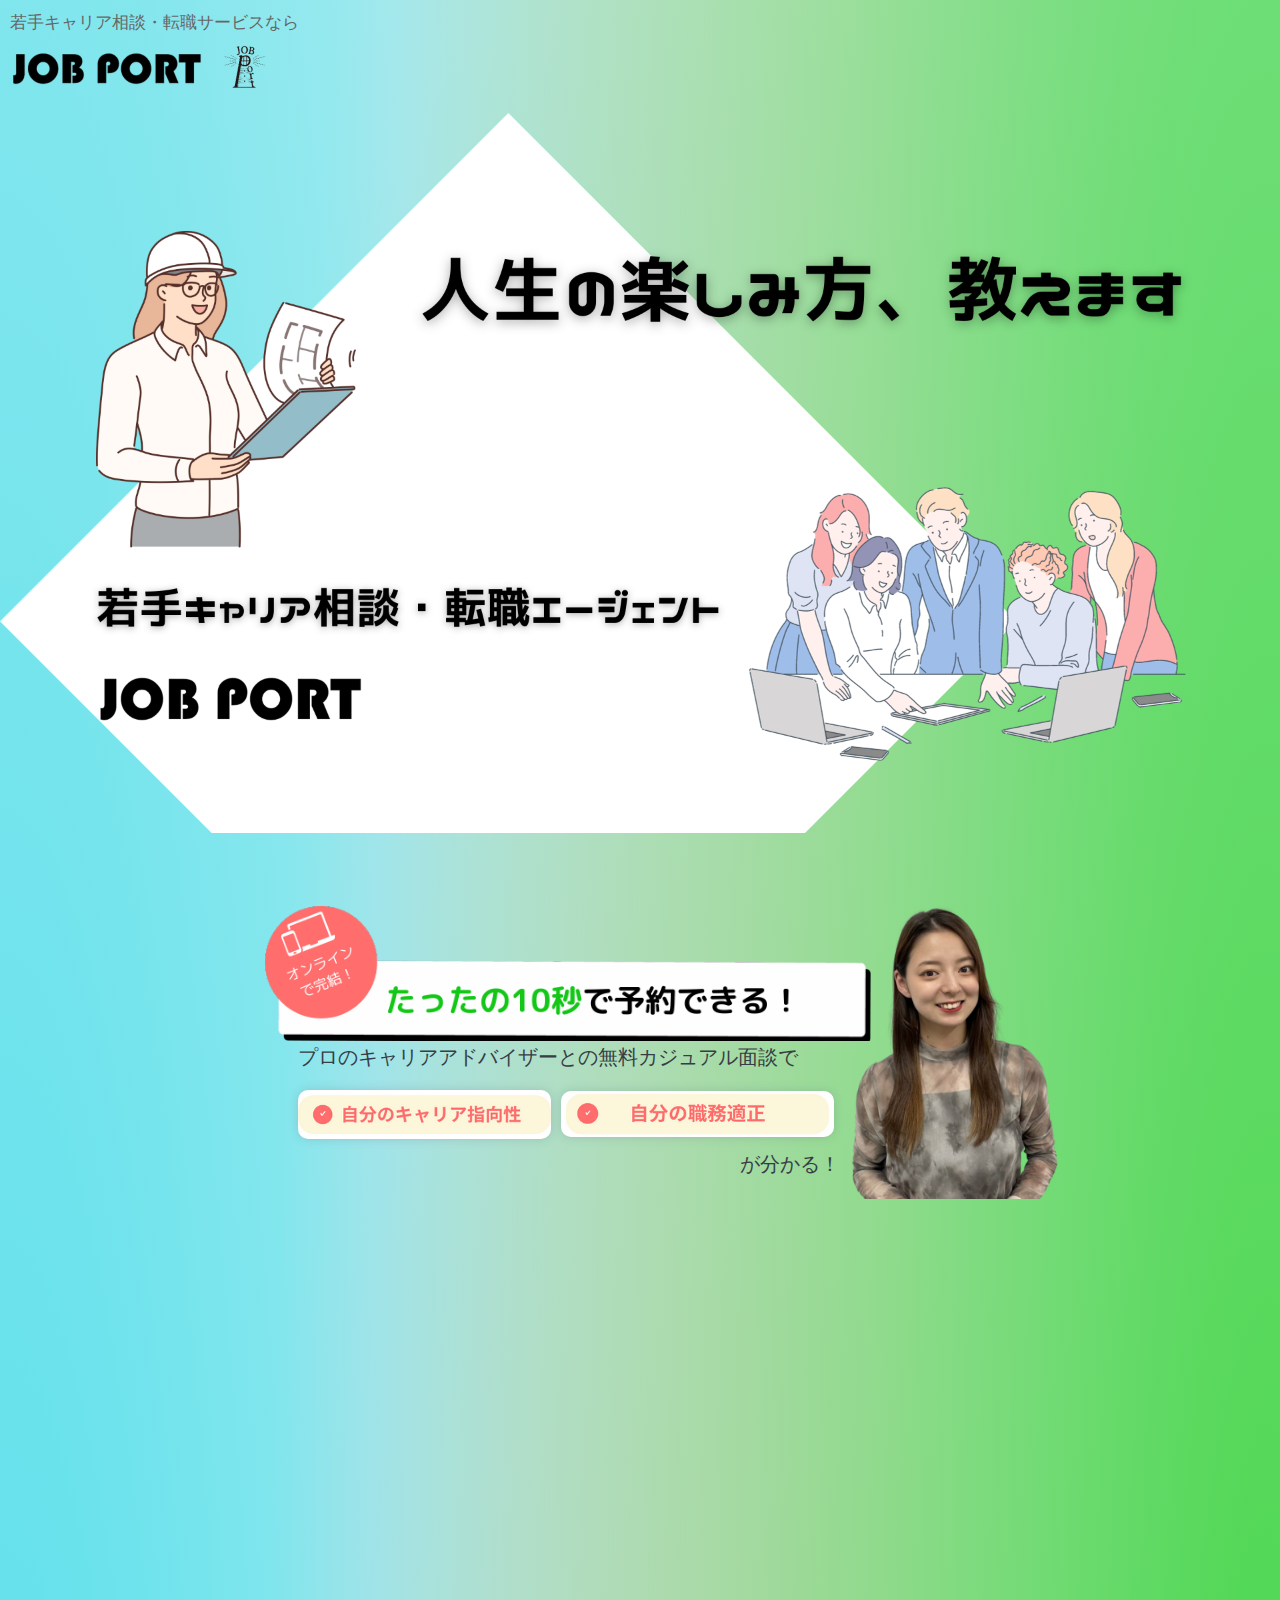
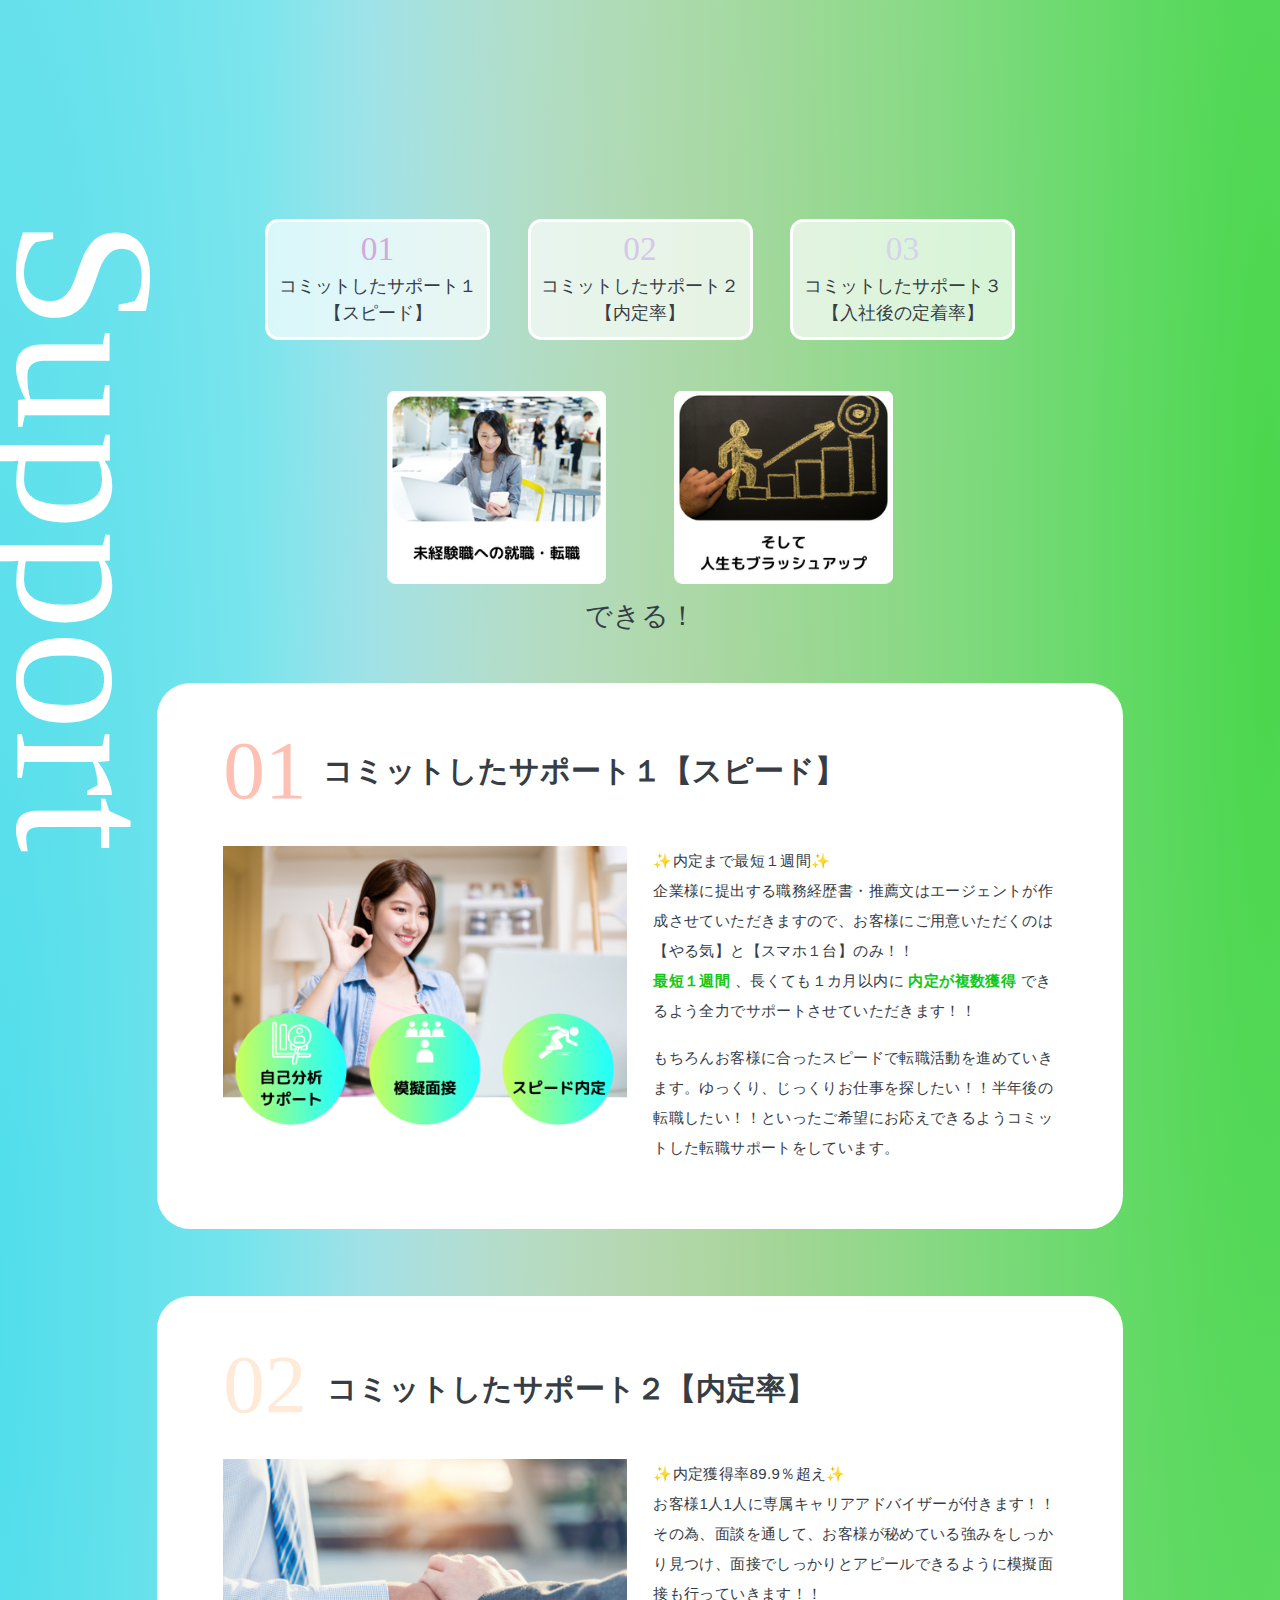
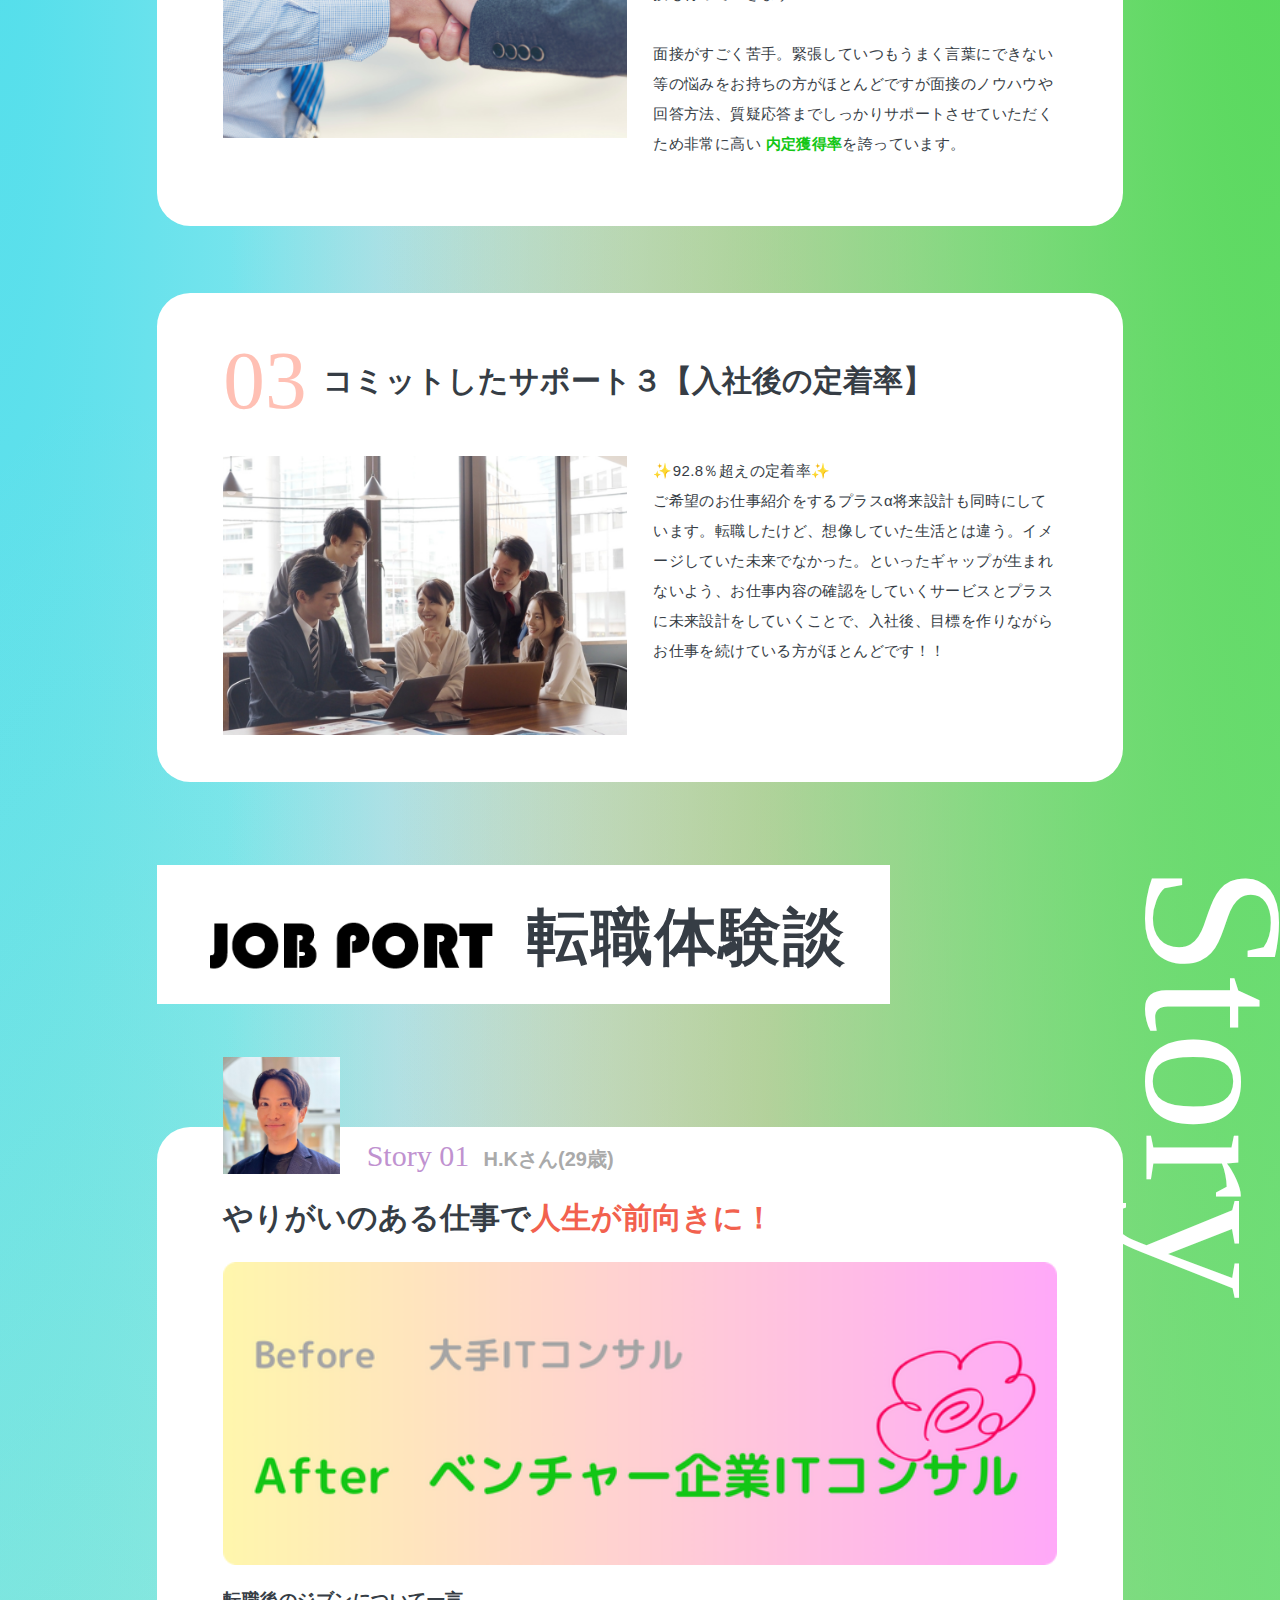
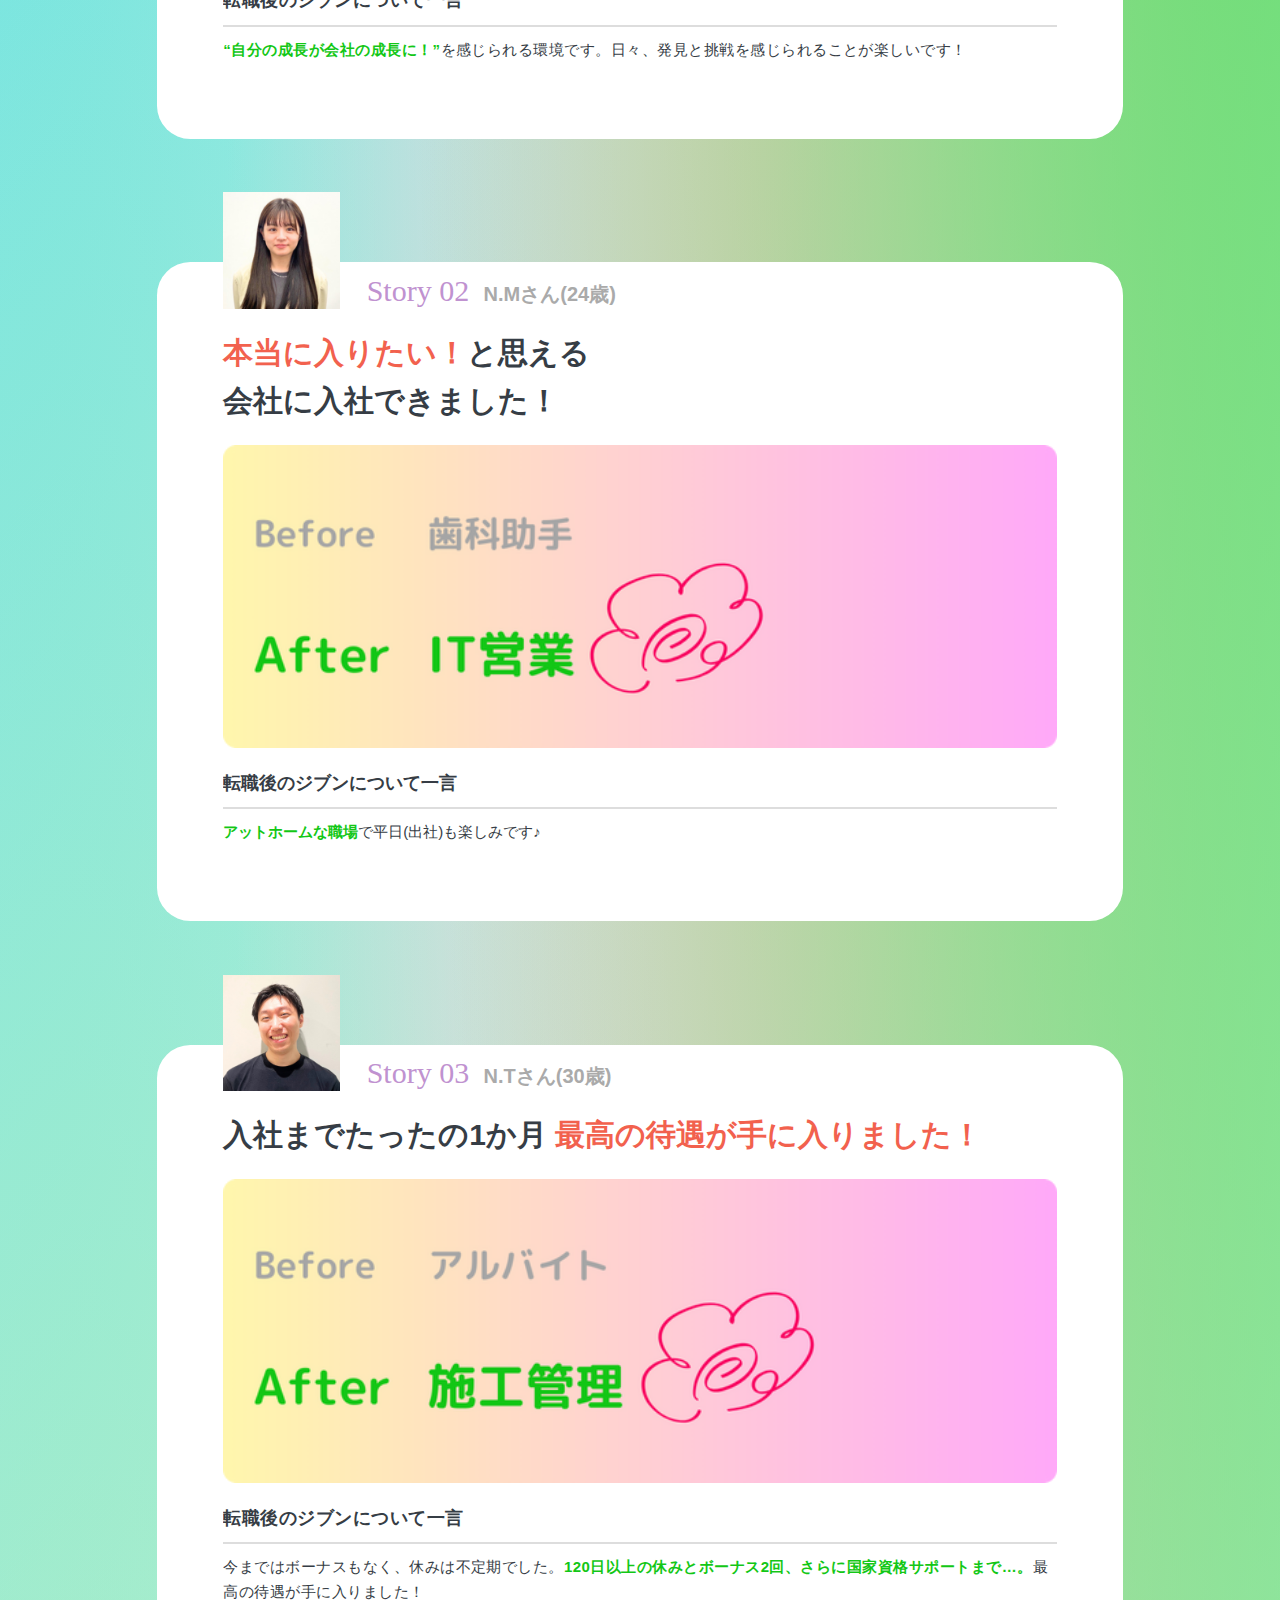
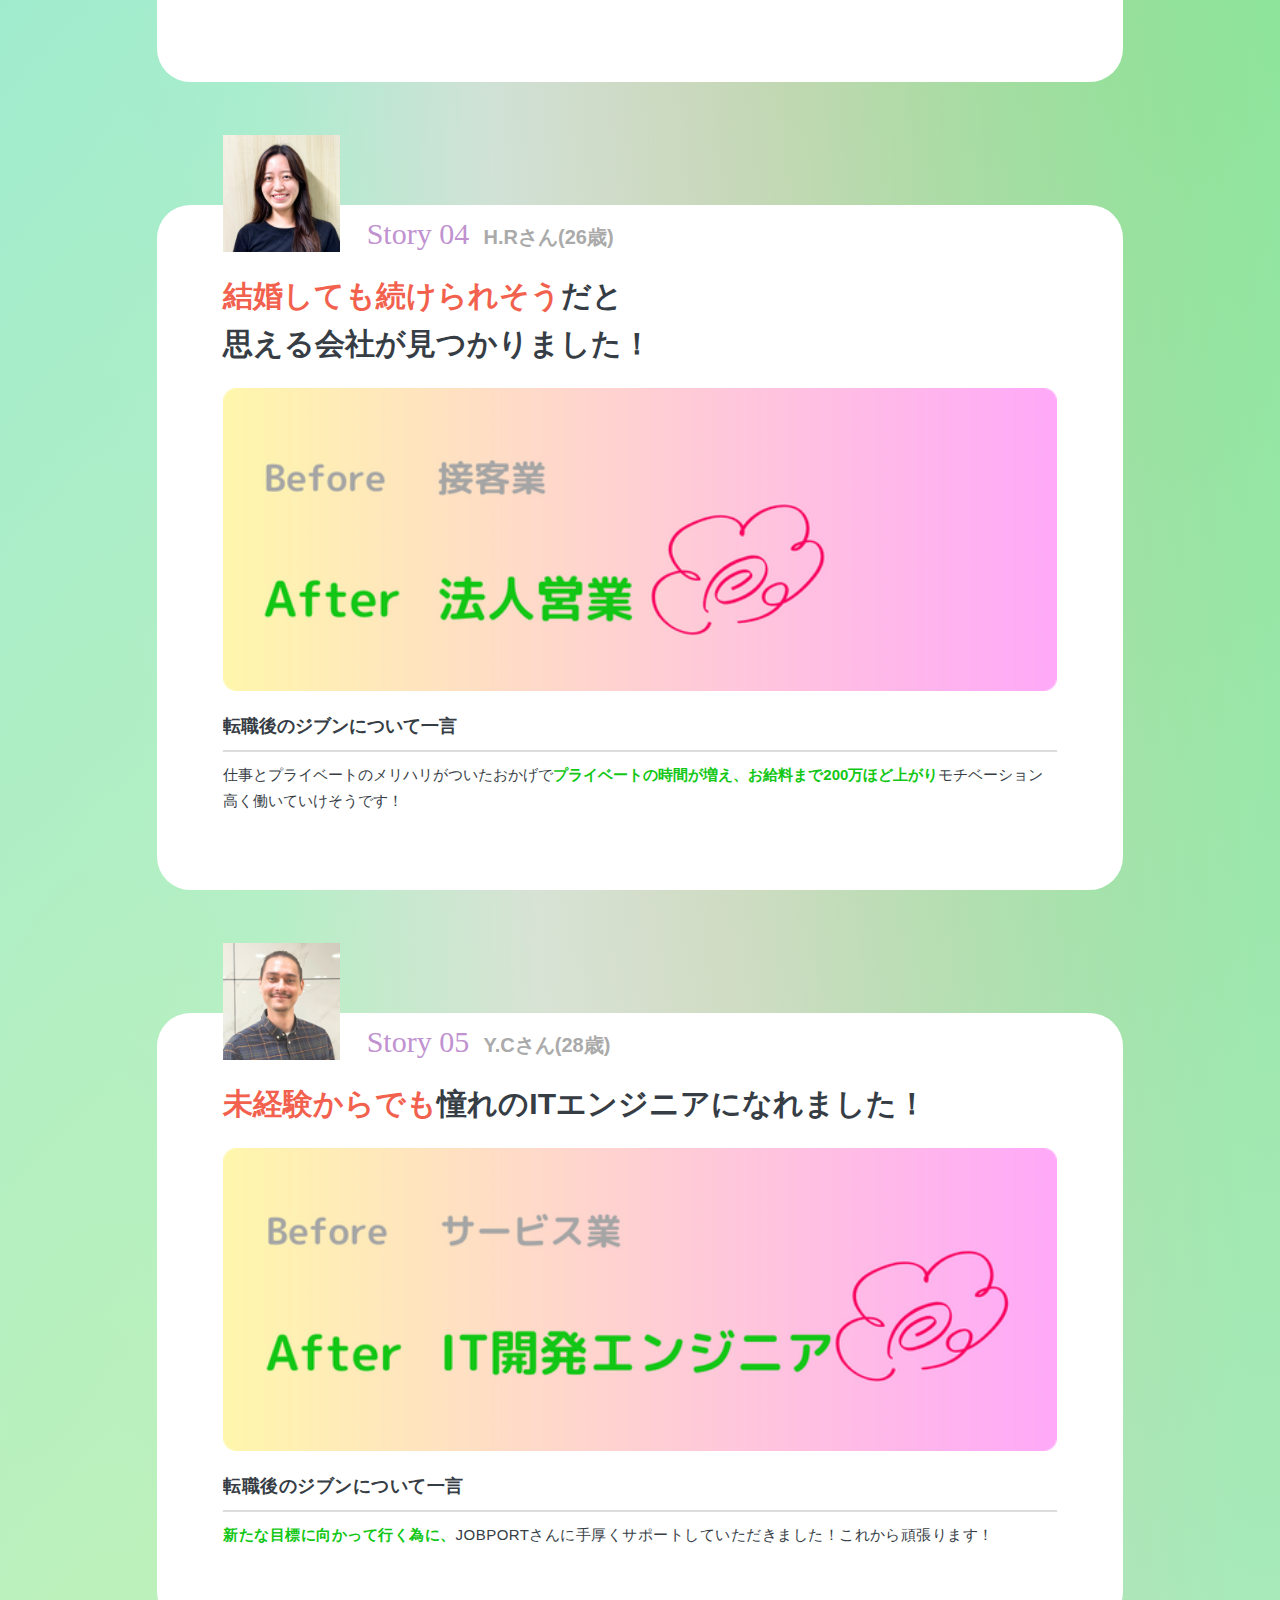
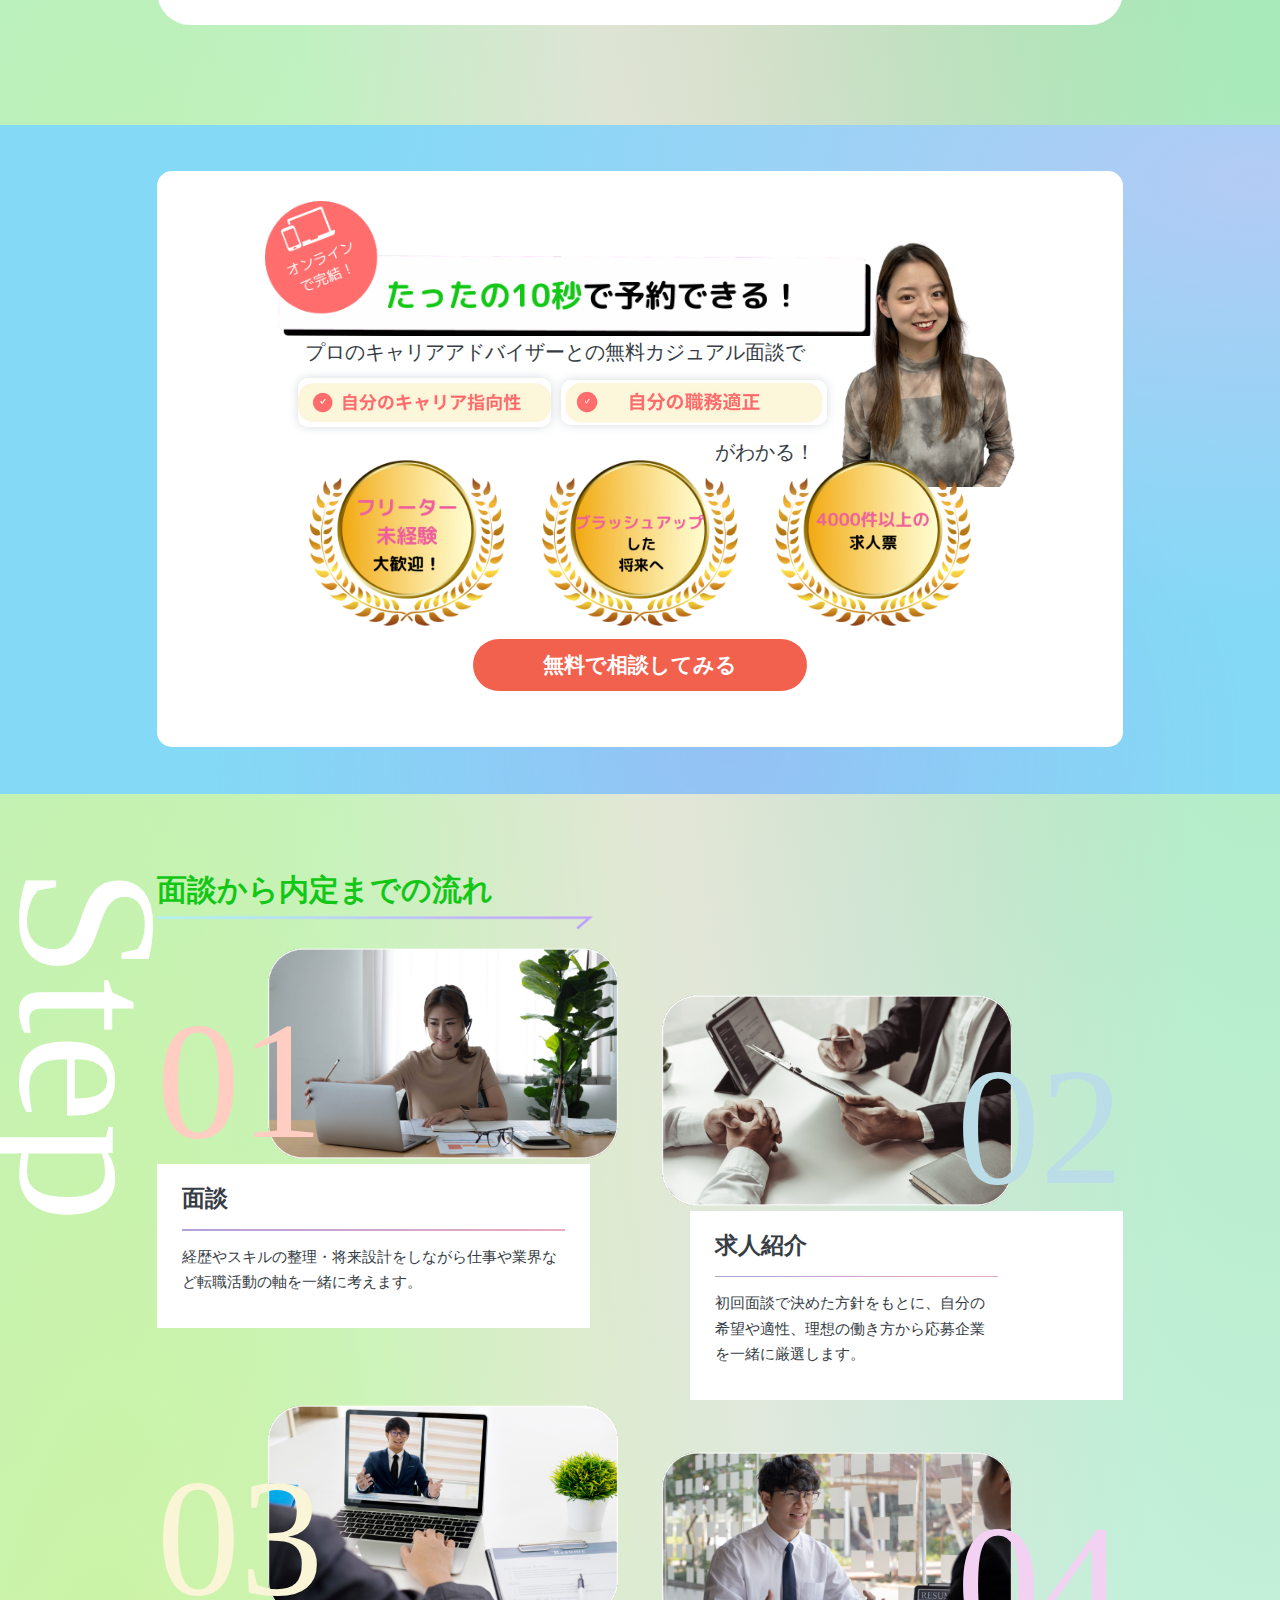
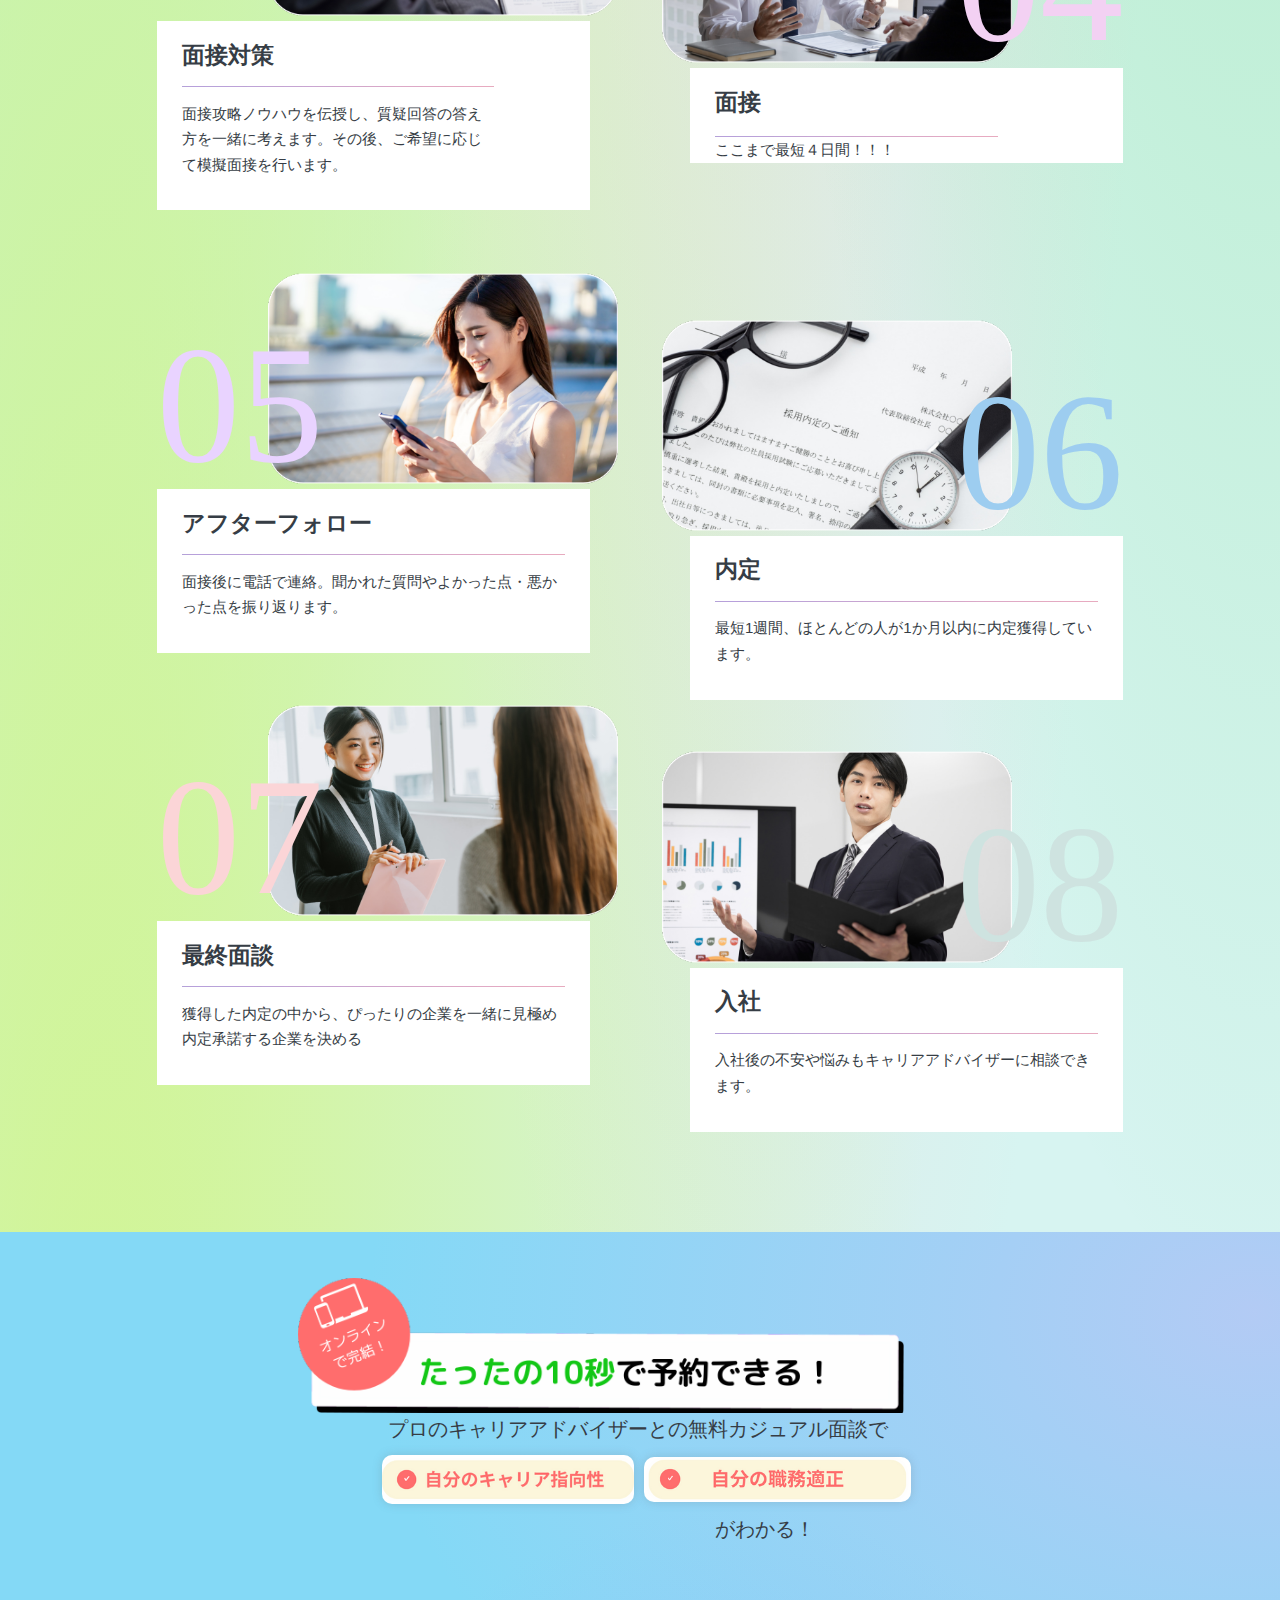
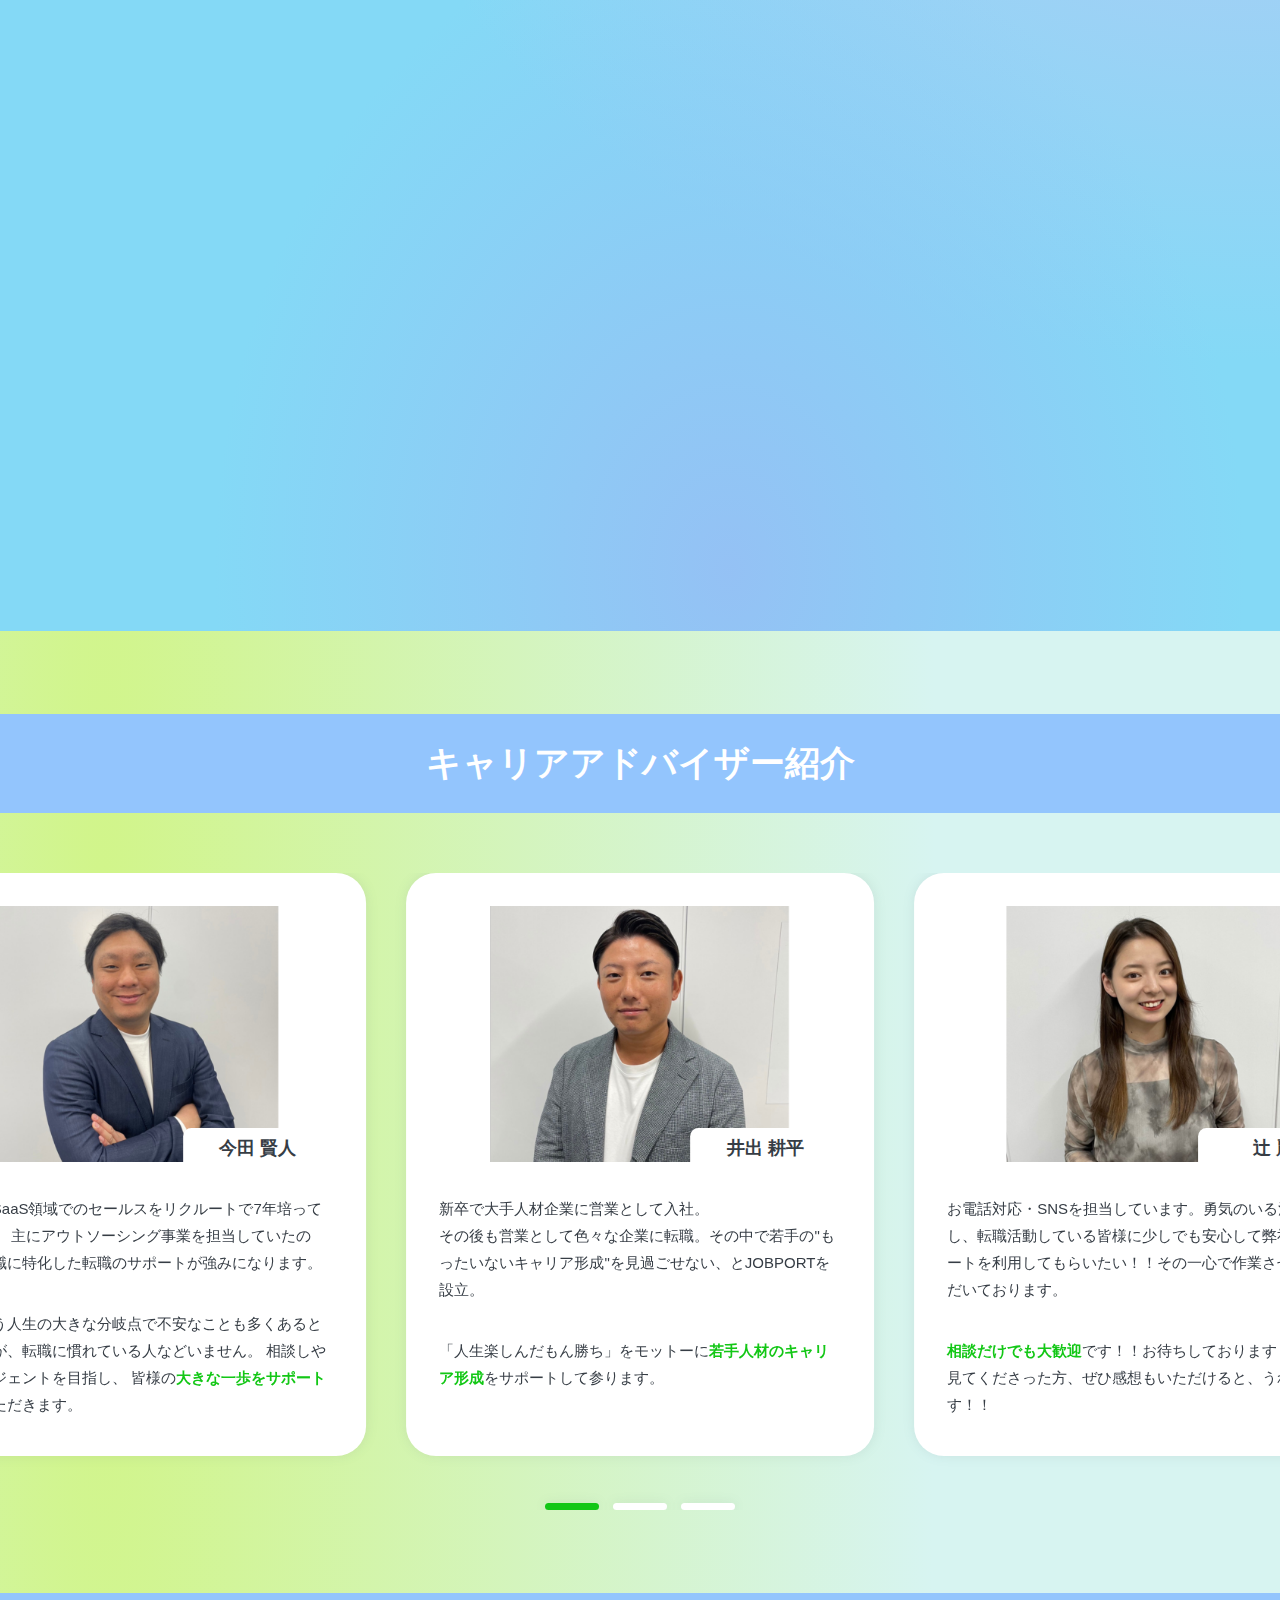
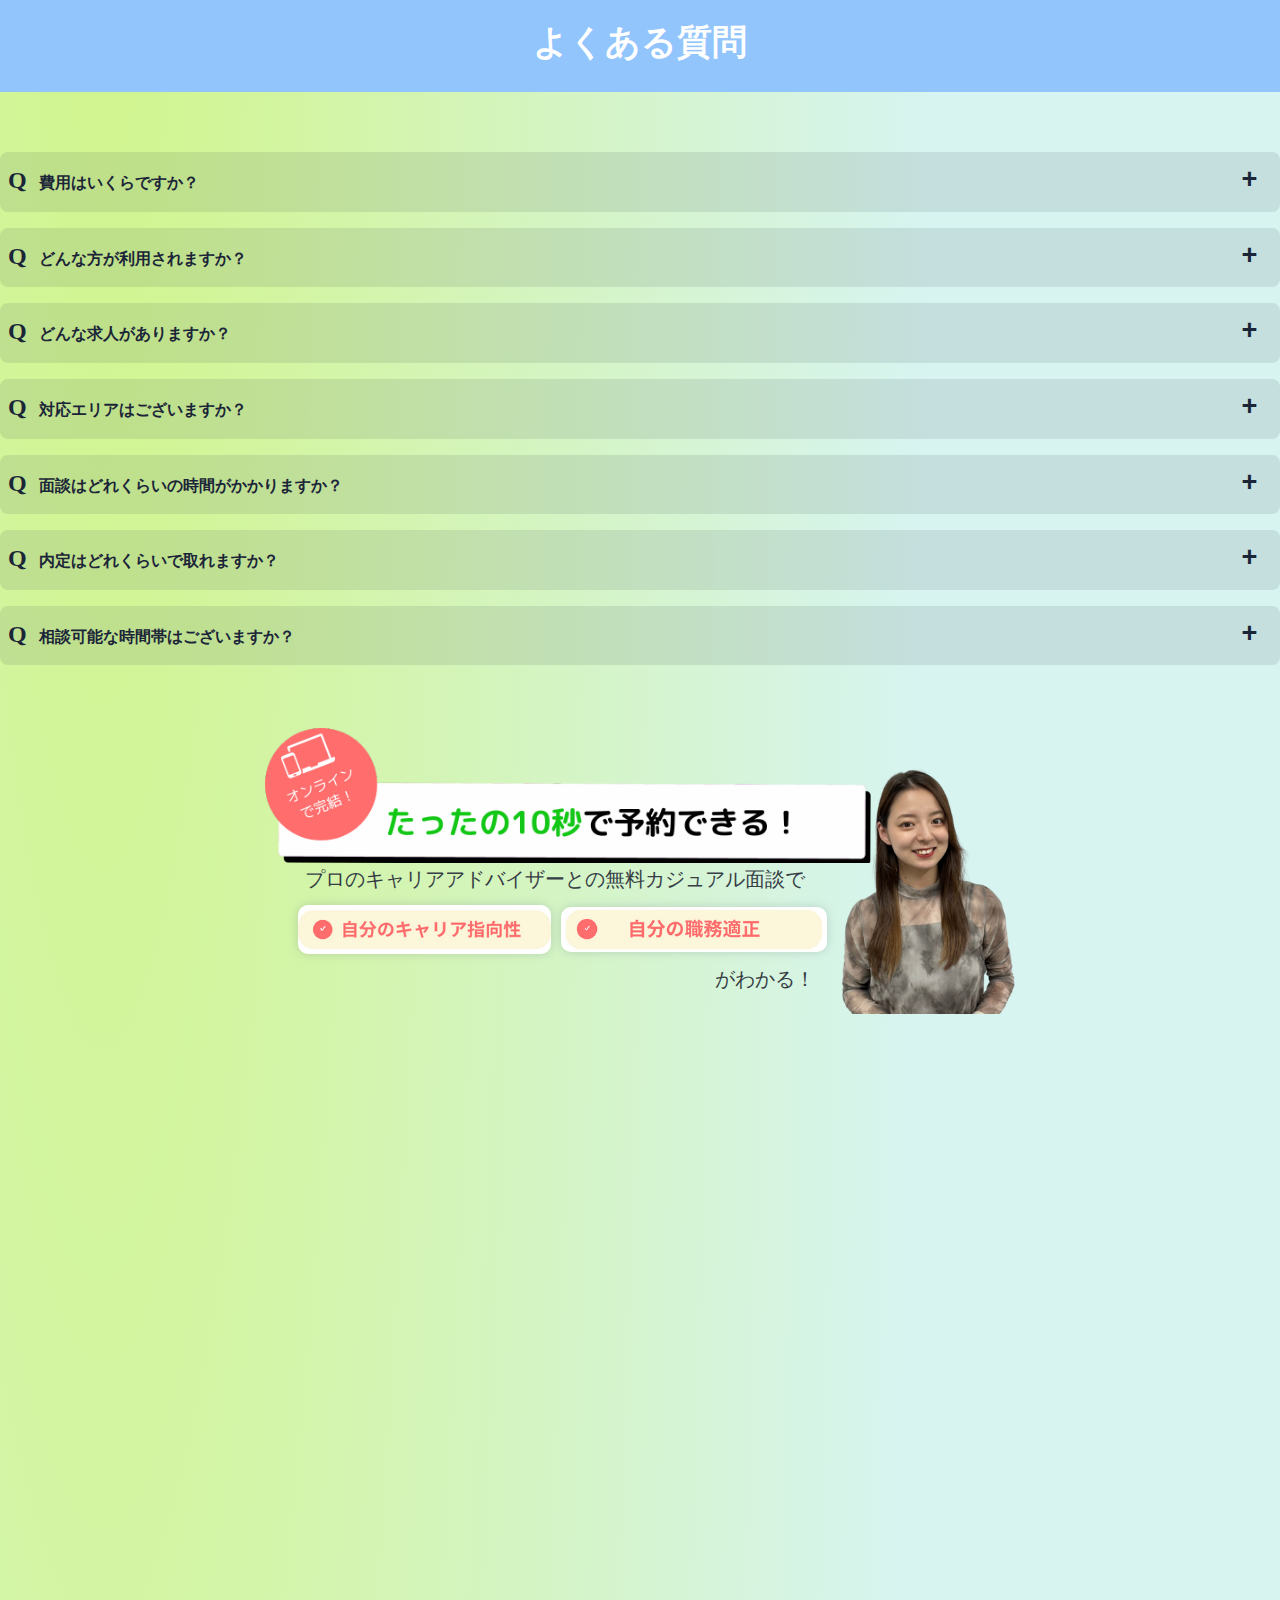
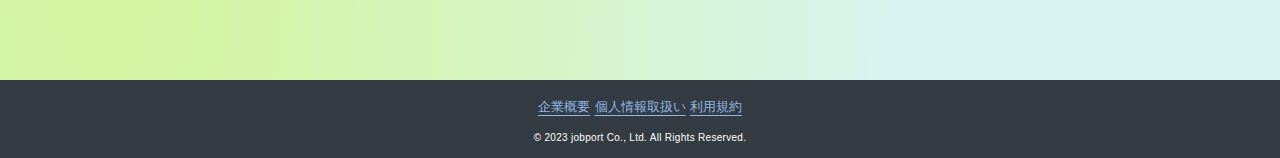
<file: index.html>
<!DOCTYPE html>
<html lang="ja" xmlns="http://www.w3.org/1999/xhtml" xml:lang="ja" dir="ltr" xmlns:og="http://ogp.me/ns#"
    xmlns:fb="http://www.facebook.com/2008/fbml" class="md:text-pc text-md">

<head>
    <meta http-equiv="Content-Type" content="text/html; charset=UTF-8">
    <link media="all" href="./jp-content/css/styles.css" rel="stylesheet">
    <title>若手キャリア相談・転職サービスなら、JOB PORT</title>
    <meta name="keywords" content="就職,転職,20代,第二新卒,既卒,フリーター,ニート,JOBPORT">
    <meta name="description" content="たったの10秒で予約できる！プロのキャリアアドバイザーによるオンライン無料カジュアル面談で、自分のキャリア指向性・自分の職務適性がわかる！">
    <!-- OGP -->
    <meta property="og:title" content="若手キャリア相談・転職サービス、JOBPORT">
    <meta property="og:type" content="website">
    <meta property="og:url" content="https://jobport.co.jp/career-up_lp/">
    <meta property="og:site_name" content="JOBPORT">
    <meta property="og:description"
        content="JOB PORTは、若手のキャリア相談・転職サポートのプロ集団。キャリアアドバイザーによるオンライン無料カジュアル面談で、自分のキャリア指向性・自分の職務適性がわかる！">
    <meta property="og:image" content="https://estateporter.heteml.net/jobport.co.jp/career-up_lp/jp-content/img/ogp.png">
    <meta property="og:locale" content="ja_JP">
    <!-- OGP -->
    <meta name="twitter:card" content="summary_large_image">
    <meta name="viewport" content="width=device-width, initial-scale=1.0">
    <meta name="format-detection" content="telephone=no">
    <link rel="icon" href="https://jobport.co.jp/wp-content/uploads/2023/10/cropped-JP-logo-favicon.png">
    <link rel="preconnect" href="https://fonts.gstatic.com/" crossorigin="">
    <script defer="" src="./jp-content/lib/swiper-bundle.min.js"></script>
    <script charset="utf-8" src="./jp-content/js/identify_7dd78.js"></script>
    <!-- Meta Pixel Code -->
    <script>
    !function(f,b,e,v,n,t,s)
    {if(f.fbq)return;n=f.fbq=function(){n.callMethod?
    n.callMethod.apply(n,arguments):n.queue.push(arguments)};
    if(!f._fbq)f._fbq=n;n.push=n;n.loaded=!0;n.version='2.0';
    n.queue=[];t=b.createElement(e);t.async=!0;
    t.src=v;s=b.getElementsByTagName(e)[0];
    s.parentNode.insertBefore(t,s)}(window, document,'script',
    'https://connect.facebook.net/en_US/fbevents.js');
    fbq('init', '854596493138943');
    fbq('track', 'PageView');
    </script>
    <noscript><img height="1" width="1" style="display:none"
    src="https://www.facebook.com/tr?id=854596493138943&ev=PageView&noscript=1"
    /></noscript>
    <!-- End Meta Pixel Code -->
</head>

<body class="text-[16px] relative mainbg">
    <header>
        <div class="inner">
            <p class="shoulder-title">若手キャリア相談・転職サービスなら</p>
            <h1>
                <img src="./jp-content/img/jobport_logo_text.png" width="400" height="60" alt="JOBPORTロゴ">
            </h1>
        </div>
    </header>
    
    <section class="relative z-10" id="js-top01">
        <div class="w-full relative">
            <picture>
                <source srcset="./jp-content/img/ogp.png"
                    media="(min-width:768px)"> <img src="./jp-content/img/ogp.png" alt="イメージ画像" class="w-full">
            </picture>
        </div>
    </section>
    <section class="relative overflow-hidden" id="js-top02">
        <div class="relative w-o-614 md:w-o-950 mx-auto pt-o-52 md:pt-o-92 md:hidden">
            <p class="whitespace-nowrap text-20 scale-[0.8] origin-left"></p>
            <p class="whitespace-nowrap text-20 scale-[0.8] origin-left"></p>
        </div>
        <div class="relative md:w-o-950 mx-auto pt-o-52 md:pt-o-88 hidden md:block">
            <p class="whitespace-nowrap text-20 scale-[0.6] origin-left"></p>
        </div>
        <picture class="md:w-o-900 md:mx-auto block">
            <source srcset="./jp-content/img/jp_balloon.png"
                media="(min-width:768px)"> <img src="./jp-content/img/jp_balloon.png" alt="オンラインで完結 たったの10秒で予約できる！"
                class="w-o-675 md:w-o-727 mx-auto mb-o-16 md:ml-0 md:mb-0">
        </picture>
        <div class="w-o-614 md:w-o-900 mx-auto relative pb-o-24">
            <div class="text-28 md:text-24 mb-o-20 leading-o-16 md:w-o-820 md:mx-auto">
                <p> プロのキャリアアドバイザーとの<br class="md:hidden">無料カジュアル面談で</p>
            </div>
            <div class="md:flex md:items-center md:gap-o-12 md:w-o-820 md:mx-auto"> <img
                    src="./jp-content/img/cta_copy01.png" alt="自分のキャリア指向性"
                    class="w-o-350 md:w-o-303 cta_copy_shadow rounded-[0.12rem] mb-o-12"> <img
                    src="./jp-content/img/cta_copy02.png" alt="自分の職務適性"
                    class="w-o-401 md:w-o-328 cta_copy_shadow rounded-[0.12rem] mb-o-12"></div>
            <p class="text-28 md:text-24 md:w-o-480 md:mx-auto md:text-right"> が分かる！</p>
            <picture>
                <source srcset="./jp-content/img/popping_out.png" media="(min-width:768px)"> <img src="./jp-content/img/popping_out.png"
                    alt="辻" class="absolute -right-o-52 w-o-250 bottom-0">
            </picture>
        </div>

        <!-- 問い合わせフォームをiframeで表示1 -->
        <iframe class="iframe" width="380px" height="610px" src="https://contact-form-gmail-sepia.vercel.app/" allowfullscreen scrolling="no"></iframe>       
    </section>
    <section class="relative mb-o-100" id="support">
        <h2
            class="text-130 md:text-[2.4rem] text-white font-BarlowCondensed font-medium [writing-mode:vertical-rl] leading-none absolute -left-[0.14rem] md:-left-o-18">
            Support</h2>
        <div class="w-o-608 mx-auto md:w-o-900 mb-o-56">
            <ul class="relative flex justify-between w-o-568 md:w-initial ml-auto mb-o-56">
                <li>
                    <dl
                        class="bg-white bg-opacity-70 border-white border-[0.04rem] w-o-163 md:w-o-270 rounded-[0.32rem] py-o-4 md:py-o-12 md:border-[0.04rem] md:rounded-[0.16rem]">
                        <dt class="font-BarlowCondensed text-40 text-[#d4a9db] text-center leading-none mb-o-8"> 01</dt>
                        <dd class="text-22 font-medium text-center">
                            <p>コミットしたサポート１</p>
                            <p>【スピード】<br class="md:hidden"></p>
                        </dd>
                    </dl>
                </li>
                <li>
                    <dl
                        class="bg-white bg-opacity-70 border-white border-[0.04rem] w-o-163 md:w-o-270 rounded-[0.32rem] py-o-4 md:py-o-12 md:border-[0.04rem] md:rounded-[0.16rem]">
                        <dt class="font-BarlowCondensed text-40 text-[#d4c7ea] text-center leading-none mb-o-8"> 02</dt>
                        <dd class="text-22 font-medium text-center">
                            <p>コミットしたサポート２</p>
                            <p>【内定率】<br class="md:hidden"></p>
                        </dd>
                    </dl>
                </li>
                <li>
                    <dl
                        class="bg-white bg-opacity-70 border-white border-[0.04rem] w-o-163 md:w-o-270 rounded-[0.32rem] py-o-4 md:py-o-12 md:border-[0.04rem] md:rounded-[0.16rem]">
                        <dt class="font-BarlowCondensed text-40 text-[#d5d2eb] text-center leading-none mb-o-8"> 03</dt>
                        <dd class="text-22 font-medium text-center">
                            <p>コミットしたサポート３<br class="md:hidden"></p>
                            <p>【入社後の定着率】</p>
                        </dd>
                    </dl>
                </li>
            </ul>
            <div
                class="flex w-o-568 ml-auto md:mr-auto justify-end items-center mb-o-24 md:mb-o-8 md:justify-between md:w-o-620">
                <img src="./jp-content/img/mikeiken.png" alt="" class="w-o-263" style="margin: 5px;"> <span class="text-33"></span>
                <img src="./jp-content/img/jinsei.png" alt="" class="w-o-263" style="margin: 5px;">
            </div>
            <p class="text-center text-38 md:text-32">できる！</p>
        </div>
        <ul>
            <li class="mb-o-80 last:mb-0">
                <dl
                    class="bg-white w-o-733 md:w-o-1160 ml-auto md:mr-auto py-o-56 rounded-l-o-40 md:mb-o-64 md:rounded-r-o-40 pl-o-40 pr-o-80 md:pl-o-80">
                    <dt>
                        <div class="flex items-center justify-between md:justify-start mx-auto mb-o-40 gap-o-20">
                            <p class="text-[1.64rem] md:text-100 font-BarlowCondensed text-[#ffc0b4] leading-none"> 01
                            </p>
                            <div class="text-50 md:text-36 font-black leading-o-14">
                                <p>コミットしたサポート１<br class="md:hidden">【スピード】</p>
                            </div>
                        </div>
                    </dt>
                    <dd class="md:flex md:items-start md:gap-o-32">
                        <picture class="md:w-1/2">
                            <source
                                srcset="./jp-content/img/commit_01.png"
                                media="(min-width:768px)"> <img src="./jp-content/img/commit_01.png"
                                alt="イメージ画像" class="w-full">
                        </picture>
                        <div class="md:w-1/2">
                            <div
                                class="text-24 md:text-18 leading-o-18 md:leading-o-20 py-o-32 md:py-0 tracking-[0.025em] md:mb-o-24">
                                <p class="mb-o-20">✨内定まで最短１週間✨<br>
                                    <span class="text-[#13C716] font-bold">
                                    </span>企業様に提出する職務経歴書・推薦文はエージェントが作成させていただきますので、お客様にご用意いただくのは【やる気】と【スマホ１台】のみ！！<br>
                                    <span class="text-[#13C716] font-bold">最短１週間
                                    </span>、長くても１カ月以内に
                                    <span class="text-[#13C716] font-bold">内定が複数獲得
                                    </span>できるよう全力でサポートさせていただきます！！
                                </p>
                                <p>
                                    <span>もちろんお客様に合ったスピードで転職活動を進めていきます。ゆっくり、じっくりお仕事を探したい！！半年後の転職したい！！といったご希望にお応えできるようコミットした転職サポートをしています。</span>
                                </p>
                                <p>
                                    <span class="text-15 scale-[0.6]"></span>
                                </p>
                            </div>
                        </div>
                    </dd>
                </dl>
            </li>
            <li class="mb-o-80 last:mb-0">
                <dl
                    class="bg-white w-o-733 md:w-o-1160 mr-auto md:ml-auto py-o-56 rounded-r-o-40 md:rounded-l-o-40 pl-o-40 pr-o-80 md:pl-o-80">
                    <dt>
                        <div class="flex items-center mx-auto mb-o-40 gap-o-24">
                            <p class="text-[1.64rem] md:text-100 font-BarlowCondensed text-[#ffead7] leading-none"> 02
                            </p>
                            <div class="text-50 md:text-36 font-black leading-o-14 pt-o-12">
                                <p>コミットしたサポート２<br class="md:hidden">【内定率】</p>
                            </div>
                        </div>
                    </dt>
                    <dd class="md:flex md:items-start md:gap-o-32">
                        <picture class="md:w-1/2">
                            <source
                                srcset="./jp-content/img/commit_02.png"
                                media="(min-width:768px)"> <img src="./jp-content/img/commit_02.png"
                                alt="イメージ画像" class="w-full">
                        </picture>
                        <div class="md:w-1/2">
                            <div
                                class="text-24 md:text-18 leading-o-18 md:leading-o-20 py-o-32 md:py-0 tracking-[0.025em] md:mb-o-24">
                                <p class="">✨内定獲得率89.9％超え✨<br>
                                    お客様1人1人に専属キャリアアドバイザーが付きます！！<br>その為、面談を通して、お客様が秘めている強みをしっかり見つけ、面接でしっかりとアピールできるように模擬面接も行っていきます！！
                                    <span class="text-[#13C716] font-bold"></span>
                                </p><br>
                                <p>
                                    <span>面接がすごく苦手。緊張していつもうまく言葉にできない等の悩みをお持ちの方がほとんどですが面接のノウハウや回答方法、質疑応答までしっかりサポートさせていただくため非常に高い</span>
                                    <span
                                        class="text-[#13C716] font-bold">内定獲得率</span>を誇っています。
                                </p>
                                <p><span class="text-15 scale-[0.4]"></span></p>
                            </div>
                        </div>
                    </dd>
                </dl>
            </li>
            <li class="mb-o-80 last:mb-0">
                <dl
                    class="bg-white w-o-733 md:w-o-1160 ml-auto md:mr-auto py-o-56 rounded-l-o-40 md:mb-o-64 md:rounded-r-o-40 pl-o-40 pr-o-80 md:pl-o-80">
                    <dt>
                        <div class="flex items-center justify-between md:justify-start mx-auto mb-o-40 gap-o-20">
                            <p class="text-[1.64rem] md:text-100 font-BarlowCondensed text-[#ffc0b4] leading-none"> 03
                            </p>
                            <div class="text-50 md:text-36 font-black leading-o-14">
                                <p>コミットしたサポート３<br class="md:hidden">【入社後の定着率】</p>
                            </div>
                        </div>
                    </dt>
                    <dd class="md:flex md:items-start md:gap-o-32">
                        <picture class="md:w-1/2">
                            <source
                                srcset="./jp-content/img/commit_03.png"
                                media="(min-width:768px)"> <img src="./jp-content/img/commit_03.png"
                                alt="イメージ画像" class="w-full">
                        </picture>
                        <div class="md:w-1/2">
                            <div
                                class="text-24 md:text-18 leading-o-18 md:leading-o-20 py-o-32 md:py-0 tracking-[0.025em] md:mb-o-24">
                                <p class="mb-o-20">✨92.8％超えの定着率✨<br>
                                    ご希望のお仕事紹介をするプラスα将来設計も同時にしています。転職したけど、想像していた生活とは違う。イメージしていた未来でなかった。といったギャップが生まれないよう、お仕事内容の確認をしていくサービスとプラスに未来設計をしていくことで、入社後、目標を作りながらお仕事を続けている方がほとんどです！！
                                    <span class="text-[#13C716] font-bold"><br></span>
                                </p>
                                <p></p>
                            </div>
                        </div>
                    </dd>
                </dl>
            </li>
        </ul>
    </section>

    <section class="relative overflow-hidden pb-o-120">
        <h2
            class="text-130 md:text-[2.40rem] text-white font-BarlowCondensed font-medium [writing-mode:vertical-rl] leading-none absolute -right-[0.22rem] md:-right-o-41">
            Story</h2>
        <div class="md:w-o-1160 mx-auto mb-o-148">
            <div
                class="bg-white w-o-490 md:w-o-880 md:flex md:items-center px-o-40 pb-o-16 pt-o-32 gap-o-16 md:gap-0 md:justify-between md:px-o-52">
                <img src="./jp-content/img/JP_logo_text.png" alt="" class="w-o-334 md:w-o-357">
                <p class="font-black text-74 tracking-o-30 md:mb-o-8">転職体験談</p>
            </div>
        </div>
        <ul>
            <li class="mb-o-148 last:mb-0 bg-white w-o-733 md:w-o-1160 rounded-r-o-40 md:rounded-l-o-40 md:mx-auto">
                <dl class="mr-auto md:ml-auto py-o-56 pr-o-40 pl-o-80 md:px-0 md:w-o-1000">
                    <dt class="">
                        <div class="flex items-end gap-o-32 mb-o-24 -mt-o-140">
                            <picture>
                                <source srcset="./jp-content/img/case_HK.png" media="(min-width:768px)"> <img
                                    src="./jp-content/img/case_HK.png" alt="" class="w-o-200 md:w-o-140">
                            </picture>
                            <div>
                                <p
                                    class="text-48 font-BarlowCondensed text-[#c092d0] leading-none md:inline-block md:text-36">
                                    Story 01</p>
                                <p class="text-[#aaaaaa] font-bold md:inline-block text-32 md:text-24 md:ml-o-12">
                                    H.Kさん(29歳)</p>
                            </div>
                        </div>
                        <p class="font-black text-44 md:text-36 leading-o-16 mb-o-44 md:mb-o-24"> やりがいのある仕事で<br
                                class="md:hidden"><span class="text-[#f2614e]">人生が前向きに！</span></p>
                        <picture>
                            <source
                                srcset="./jp-content/img/story_before-after_01.png"
                                media="(min-width:768px)"> <img src="./jp-content/img/story_before-after_01.png" alt=""
                                class="w-full mb-o-24">
                        </picture>
                    </dt>
                    <dd>
                        <ul class="leading-o-16 overflow-hidden tracking-o-30">
                            <li class="mb-o-36">
                                <dl>
                                    <dt
                                        class="text-30 md:text-22 font-black border-b-[#dddddd] border-b-[0.03rem] pb-o-12 whitespace-nowrap">
                                        転職後のジブンについて一言</dt>
                                    <dd class="text-24 md:text-18 leading-o-17 pt-o-12">
                                        <p><span
                                                class="text-[#13C716] font-bold">“自分の成長が会社の成長に！”</span>を感じられる環境です。日々、発見と挑戦を感じられることが楽しいです！
                                        </p>
                                    </dd>
                                </dl>
                            </li>
                        </ul>
                    </dd>
                </dl>
            </li>
            <li
                class="mb-o-148 last:mb-0 w-o-733 md:w-o-1160 md:mx-auto bg-white rounded-l-o-40 md:rounded-r-o-40 ml-auto">
                <dl class="ml-auto md:mr-auto py-o-56 pl-o-40 pr-o-80 md:px-0 md:w-o-1000 md:mx-auto">
                    <dt class="">
                        <div class="flex items-end gap-o-32 mb-o-24 -mt-o-140">
                            <picture>
                                <source
                                    srcset="./jp-content/img/case_NM.png"
                                    media="(min-width:768px)"> <img src="./jp-content/img/case_NM.png" alt=""
                                    class="w-o-200 md:w-o-140">
                            </picture>
                            <div>
                                <p
                                    class="text-48 font-BarlowCondensed text-[#c092d0] leading-none md:inline-block md:text-36">
                                    Story 02</p>
                                <p class="text-[#aaaaaa] font-bold md:inline-block text-32 md:text-24 md:ml-o-12">
                                    N.Mさん(24歳)</p>
                            </div>
                        </div>
                        <p class="font-black text-44 md:text-36 leading-o-16 mb-o-44 md:mb-o-24"> <span
                                class="text-[#f2614e]">本当に入りたい！</span>と思える<br>会社に入社できました！</p>
                        <picture>
                            <source
                                srcset="./jp-content/img/story_before-after_02.png"
                                media="(min-width:768px)"> <img src="./jp-content/img/story_before-after_02.png" alt=""
                                class="w-full mb-o-24">
                        </picture>
                    </dt>
                    <dd>
                        <ul class="leading-o-16 overflow-hidden">
                            <li class="mb-o-36">
                                <dl>
                                    <dt
                                        class="text-30 md:text-22 font-black border-b-[#dddddd] border-b-[0.03rem] pb-o-12 whitespace-nowrap">
                                        転職後のジブンについて一言</dt>
                                    <dd class="text-24 md:text-18 leading-o-17 pt-o-12">
                                        <p> <span
                                                class="text-[#13C716] font-bold">アットホームな職場</span>で平日(出社)も楽しみです♪
                                        </p>
                                    </dd>
                                </dl>
                            </li>
                        </ul>
                    </dd>
                </dl>
            </li>
            <li class="mb-o-148 last:mb-0 bg-white w-o-733 md:w-o-1160 rounded-r-o-40 md:rounded-l-o-40 md:mx-auto">
                <dl class="mr-auto md:ml-auto py-o-56 pr-o-40 pl-o-80 md:px-0 md:w-o-1000">
                    <dt class="">
                        <div class="flex items-end gap-o-32 mb-o-24 -mt-o-140">
                            <picture>
                                <source
                                    srcset="./jp-content/img/case_NT.png"
                                    media="(min-width:768px)"> <img src="./jp-content/img/case_NT.png" alt=""
                                    class="w-o-200 md:w-o-140">
                            </picture>
                            <div>
                                <p
                                    class="text-48 font-BarlowCondensed text-[#c092d0] leading-none md:inline-block md:text-36">
                                    Story 03</p>
                                <p class="text-[#aaaaaa] font-bold md:inline-block text-32 md:text-24 md:ml-o-12">
                                    N.Tさん(30歳)</p>
                            </div>
                        </div>
                        <p class="font-black text-44 md:text-36 leading-o-16 mb-o-44 md:mb-o-24"> 入社までたったの1か月 <br
                                class="md:hidden"><span class="text-[#f2614e]">最高の待遇が手に入りました！</span></p>
                        <picture>
                            <source
                                srcset="./jp-content/img/story_before-after_03.png"
                                media="(min-width:768px)"> <img src="./jp-content/img/story_before-after_03.png" alt=""
                                class="w-full mb-o-24">
                        </picture>
                    </dt>
                    <dd>
                        <ul class="leading-o-16 overflow-hidden tracking-o-30">
                            <li class="mb-o-36 tracking-o-30">
                                <dl>
                                    <dt
                                        class="text-30 md:text-22 font-black border-b-[#dddddd] border-b-[0.03rem] pb-o-12 whitespace-nowrap">
                                        転職後のジブンについて一言</dt>
                                    <dd class="text-24 md:text-18 leading-o-17 pt-o-12">
                                        <p> 今まではボーナスもなく、休みは不定期でした。<span
                                                class="text-[#13C716] font-bold">120日以上の休みとボーナス2回、さらに国家資格サポートまで…。</span>最高の待遇が手に入りました！<span
                                                class="text-[#13C716] font-bold"></span></p>
                                    </dd>
                                </dl>
                            </li>
                        </ul>
                    </dd>
                </dl>
            </li>
            <li
                class="mb-o-148 last:mb-0 w-o-733 md:w-o-1160 md:mx-auto bg-white rounded-l-o-40 md:rounded-r-o-40 ml-auto">
                <dl class="ml-auto md:mr-auto py-o-56 pl-o-40 pr-o-80 md:px-0 md:w-o-1000 md:mx-auto">
                    <dt class="">
                        <div class="flex items-end gap-o-32 mb-o-24 -mt-o-140">
                            <picture>
                                <source
                                    srcset="./jp-content/img/case_Hirade.png"
                                    media="(min-width:768px)"> <img src="./jp-content/img/case_Hirade.png" alt=""
                                    class="w-o-200 md:w-o-140">
                            </picture>
                            <div>
                                <p
                                    class="text-48 font-BarlowCondensed text-[#c092d0] leading-none md:inline-block md:text-36">
                                    Story 04</p>
                                <p class="text-[#aaaaaa] font-bold md:inline-block text-32 md:text-24 md:ml-o-12">
                                    H.Rさん(26歳)</p>
                            </div>
                        </div>
                        <p class="font-black text-44 md:text-36 leading-o-16 mb-o-44 md:mb-o-24"> <span
                                class="text-[#f2614e]">結婚しても続けられそう</span>だと<br>思える会社が見つかりました！</p>
                        <picture>
                            <source
                                srcset="./jp-content/img/story_before-after_04.png"
                                media="(min-width:768px)"> <img src="./jp-content/img/story_before-after_04.png" alt=""
                                class="w-full mb-o-24">
                        </picture>
                    </dt>
                    <dd>
                        <ul class="leading-o-16 overflow-hidden">
                            <li class="mb-o-36">
                                <dl>
                                    <dt
                                        class="text-30 md:text-22 font-black border-b-[#dddddd] border-b-[0.03rem] pb-o-12 whitespace-nowrap">
                                        転職後のジブンについて一言</dt>
                                    <dd class="text-24 md:text-18 leading-o-17 pt-o-12">
                                        <p> 仕事とプライベートのメリハリがついたおかげで<span
                                                class="text-[#13C716] font-bold">プライベートの時間が増え、お給料まで200万ほど上がり</span>モチベーション高く働いていけそうです！
                                        </p>
                                    </dd>
                                </dl>
                            </li>
                        </ul>
                    </dd>
                </dl>
            </li>
            <li class="mb-o-148 last:mb-0 bg-white w-o-733 md:w-o-1160 rounded-r-o-40 md:rounded-l-o-40 md:mx-auto">
                <dl class="mr-auto md:ml-auto py-o-56 pr-o-40 pl-o-80 md:px-0 md:w-o-1000">
                    <dt class="">
                        <div class="flex items-end gap-o-32 mb-o-24 -mt-o-140">
                            <picture>
                                <source
                                    srcset="./jp-content/img/case_Chris.png"
                                    media="(min-width:768px)"> <img src="./jp-content/img/case_Chris.png" alt=""
                                    class="w-o-200 md:w-o-140">
                            </picture>
                            <div>
                                <p
                                    class="text-48 font-BarlowCondensed text-[#c092d0] leading-none md:inline-block md:text-36">
                                    Story 05</p>
                                <p class="text-[#aaaaaa] font-bold md:inline-block text-32 md:text-24 md:ml-o-12">
                                    Y.Cさん(28歳)</p>
                            </div>
                        </div>
                        <p class="font-black text-44 md:text-36 leading-o-16 mb-o-44 md:mb-o-24"> <span
                                class="text-[#f2614e]">未経験からでも</span>憧れの<br class="md:hidden">ITエンジニアになれました！</p>
                        <picture>
                            <source
                                srcset="./jp-content/img/story_before-after_05.png"
                                media="(min-width:768px)"> <img src="./jp-content/img/story_before-after_05.png" alt=""
                                class="w-full mb-o-24">
                        </picture>
                    </dt>
                    <dd>
                        <ul class="leading-o-16 overflow-hidden tracking-o-30">
                            <li class="mb-o-36 tracking-o-30">
                                <dl>
                                    <dt
                                        class="text-30 md:text-22 font-black border-b-[#dddddd] border-b-[0.03rem] pb-o-12 whitespace-nowrap">
                                        転職後のジブンについて一言</dt>
                                    <dd class="text-24 md:text-18 leading-o-17 pt-o-12">
                                        <p><span
                                                class="font-bold text-[#13C716]">新たな目標に向かって行く為に、</span>JOBPORTさんに手厚くサポートしていただきました！これから頑張ります！
                                        </p>
                                    </dd>
                                </dl>
                            </li>
                        </ul>
                    </dd>
                </dl>
            </li>
        </ul>
    </section>
    <section class="ctaBg relative py-o-56">
        <div class="bg-white relative w-o-688 md:w-o-1160 mx-auto rounded-[0.18rem] py-o-20 pb-o-32 md:py-o-36">
            <picture class="md:w-o-900 md:mx-auto block">
                <source srcset="./jp-content/img/jp_balloon.png"
                    media="(min-width:768px)"> <img src="./jp-content/img/jp_balloon.png"
                    alt="オンラインで完結 たったの10秒で予約できる！" class="w-o-675 md:w-o-727 mx-auto mb-o-16 md:ml-0 md:mb-0">
            </picture>
            <div class="w-o-614 md:w-o-900 mx-auto relative pb-o-24">
                <div class="text-28 md:text-24 mb-o-20 leading-o-16 md:w-o-820 md:mx-auto md:pl-o-8 md:mb-o-12">
                    <p> プロのキャリアアドバイザーとの<br class="md:hidden">無料カジュアル面談で</p>
                </div>
                <div class="md:flex md:items-center md:gap-o-12 md:w-o-820 md:mx-auto"> <img
                    src="./jp-content/img/cta_copy01.png" alt="自分のキャリア指向性"
                    class="w-o-350 md:w-o-303 cta_copy_shadow rounded-[0.12rem] mb-o-12"> <img
                    src="./jp-content/img/cta_copy02.png" alt="自分の職務適性"
                        class="w-o-401 md:w-o-320 cta_copy_shadow rounded-[0.12rem] mb-o-12 md:mb-o-6"></div>
                <p class="text-28 md:text-24 md:w-o-420 md:mx-auto md:text-right"> がわかる！</p>
                <picture>
                    <source srcset="./jp-content/img/popping_out.png" media="(min-width:768px)"> <img
                        src="./jp-content/img/popping_out.png" alt="辻" class="absolute right-0 w-o-210 bottom-0">
                </picture>
            </div>
            <picture class="">
                <source srcset="./jp-content/img/fv_medals_jp.png" media="(min-width:768px)"> <img
                    src="./jp-content/img/fv_medals_jp.png" alt="イメージ画像"
                    class="w-o-685 mx-auto md:w-o-1017 -mt-o-40 md:-mt-o-48 relative z-10">
            </picture> <a href="https://jobport.co.jp/career-up_lp/#cv"
                class="text-28 md:text-25 font-bold text-center block bg-[#f2614e] py-o-16 md:py-o-12 text-white rounded-[0.48rem] w-o-530 md:w-o-400 mx-auto relative cta_btn_arrow mb-o-32">無料で相談してみる</a>
        </div>
    </section>
    <section class="pt-o-88 pb-o-120" id="step">
        <h2
            class="text-130 md:text-[2.4rem] text-white font-BarlowCondensed [writing-mode:vertical-rl] leading-none absolute -left-[0.14rem] font-medium">
            Step</h2>
        <div class="w-o-528 md:w-o-1160 mx-auto mb-o-16">
            <h2 class="text-40 md:text-36 font-black text-[#13C716] md:w-o-1160 mb-o-4 whitespace-nowrap"> 面談から内定までの流れ
            </h2> <img src="./jp-content/img/flow_line.webp" alt="タイトルの下線" class="w-full md:w-o-524">
        </div>
        <ul class="md:flex md:w-o-1160 md:mx-auto md:justify-between md:flex-wrap">
            <li class="md:w-o-554 mb-o-48 last:mb-0 md:mb-0">
                <div class="relative">
                    <div class="w-o-608 mx-auto relative md:w-full"> <img src="./jp-content/img/step1.png" alt=""
                            class="w-o-495 md:w-o-420 md:ml-auto">
                        <p
                            class="font-BarlowCondensed text-[2.4rem] md:text-[2rem] text-[#ffc1b4] md:text-[#ffcdc1] font-medium absolute right-0 top-0 md:right-auto md:left-0 md:top-auto md:bottom-0 md:leading-none">
                            01</p>
                    </div>
                    <div class="w-o-688 mx-auto md:w-full">
                        <div class="bg-white w-o-608 md:w-o-520 ml-auto pt-o-20 pb-o-40 md:mr-auto md:ml-0">
                            <div class="w-o-530 md:w-o-460 mx-auto">
                                <p class="text-36 md:text-28 font-black">面談</p> <img
                                    src="./jp-content/img/flow_box_line.webp" alt="" class="w-full my-o-16">
                                <p class="text-24 md:text-18 leading-o-17">
                                    経歴やスキルの整理・将来設計をしながら仕事や業界など転職活動の軸を一緒に考えます。
                                </p>
                            </div>
                        </div>
                    </div>
                </div>
            </li>
            <li class="md:w-o-554 mb-o-48 last:mb-0 md:mb-0 md:mt-o-56">
                <div class="relative">
                    <div class="w-o-608 mx-auto relative md:w-full"> <img src="./jp-content/img/step2.png" alt=""
                            class="w-o-495 md:w-o-420 ml-auto md:ml-0">
                        <p
                            class="font-BarlowCondensed text-[2.4rem] md:text-[2rem] text-[#ffead7] md:text-[#bbdde7] font-medium absolute right-auto top-0 md:right-0 md:top-auto md:bottom-0 md:leading-none">
                            02</p>
                    </div>
                    <div class="w-o-688 mx-auto md:w-full relative">
                        <div class="bg-white w-o-608 md:w-o-520 mr-auto pt-o-20 pb-o-40 md:ml-auto md:mr-0">
                            <div class="w-o-520 md:w-o-460 mx-auto">
                                <div class="w-o-450 md:w-o-340">
                                    <p class="text-36 md:text-28 font-black"> 求人紹介<br class="md:hidden"><br
                                            class="hidden md:block"></p> <img src="./jp-content/img/flow_box_line.webp"
                                        alt="" class="w-full my-o-16">
                                    <p class="text-24 md:text-18 leading-o-17">
                                        初回面談で決めた方針をもとに、自分の希望や適性、理想の働き方から応募企業を一緒に厳選します。
                                    </p>
                                </div>
                            </div>
                    </div>
                </div>
            </li>
            <li class="md:w-o-554 mb-o-48 last:mb-0 md:mb-0">
                <div class="relative">
                    <div class="w-o-608 mx-auto relative md:w-full"> <img src="./jp-content/img/step3.png" alt=""
                            class="w-o-495 md:w-o-420 md:ml-auto">
                        <p
                            class="font-BarlowCondensed text-[2.4rem] md:text-[2rem] text-[#f3d1d3] md:text-[#f9f5d6] font-medium absolute right-0 top-0 md:right-auto md:left-0 md:top-auto md:bottom-0 md:leading-none">
                            03</p>
                    </div>
                    <div class="w-o-688 mx-auto md:w-full">
                        <div class="bg-white w-o-608 md:w-o-520 ml-auto pt-o-20 pb-o-40 md:mr-auto md:ml-0">
                            <div class="w-o-530 md:w-o-460 mx-auto">
                                <div class="w-o-375">
                                    <p class="text-36 md:text-28 font-black">面接対策</p> <img
                                        src="./jp-content/img/flow_box_line.webp" alt="" class="w-full my-o-16">
                                    <p class="text-24 md:text-18 leading-o-17">
                                        面接攻略ノウハウを伝授し、質疑回答の答え方を一緒に考えます。その後、ご希望に応じて模擬面接を行います。
                                    </p>
                                </div>
                            </div>
                    </div>
                </div>
            </li>
            <li class="md:w-o-554 mb-o-48 last:mb-0 md:mb-0 md:mt-o-56">
                <div class="relative">
                    <div class="w-o-608 mx-auto relative md:w-full"> <img src="./jp-content/img/step4.png" alt=""
                            class="w-o-495 md:w-o-420 ml-auto md:ml-0">
                        <p
                            class="font-BarlowCondensed text-[2.4rem] md:text-[2rem] text-[#f3d1f3] md:text-[#f3d1f3] font-medium absolute right-auto top-0 md:right-0 md:top-auto md:bottom-0 md:leading-none">
                            04</p>
                    </div>
                    <div class="w-o-688 mx-auto md:w-full relative md:h-o-240">
                        <div class="bg-white w-o-608 md:w-o-520 mr-auto pt-o-20 md:ml-auto md:mr-0">
                            <div class="w-o-520 md:w-o-460 mx-auto">
                                <div class="w-o-450 md:w-o-340">
                                    <p class="text-36 md:text-28 font-black">面接</p> <img
                                        src="./jp-content/img/flow_box_line.webp" alt="" class="w-full mt-o-20">
                                    <p class="text-24 md:text-18 leading-o-17">
                                        ここまで最短４日間！！！
                                    </p>
                                </div>
                            </div>
                        </div>
                    </div>
                </div>
            </li>
            <li class="md:w-o-554 mb-o-48 last:mb-0 md:mb-0">
                <div class="relative">
                    <div class="w-o-608 mx-auto relative md:w-full"> <img src="./jp-content/img/step5.png" alt=""
                            class="w-o-495 md:w-o-420 md:ml-auto">
                        <p
                            class="font-BarlowCondensed text-[2.4rem] md:text-[2rem] text-[#e9d3ff] md:text-[#e9d3ff] font-medium absolute right-0 top-0 md:right-auto md:left-0 md:top-auto md:bottom-0 md:leading-none">
                            05</p>
                    </div>
                    <div class="w-o-688 mx-auto md:w-full">
                        <div class="bg-white w-o-608 md:w-o-520 ml-auto pt-o-20 pb-o-40 md:mr-auto md:ml-0">
                            <div class="w-o-530 md:w-o-460 mx-auto">
                                <p class="text-36 md:text-28 font-black">アフターフォロー</p> <img
                                    src="./jp-content/img/flow_box_line.webp" alt="" class="w-full my-o-16">
                                <p class="text-24 md:text-18 leading-o-17"> 面接後に電話で連絡。聞かれた質問やよかった点・悪かった点を振り返ります。</p>
                            </div>
                        </div>
                    </div>
                </div>
            </li>
            <li class="md:w-o-554 mb-o-48 last:mb-0 md:mb-0 md:mt-o-56">
                <div class="relative">
                    <div class="w-o-608 mx-auto relative md:w-full"> <img src="./jp-content/img/step6.png" alt=""
                            class="w-o-495 md:w-o-420 ml-auto md:ml-0">
                        <p
                            class="font-BarlowCondensed text-[2.4rem] md:text-[2rem] text-[#fbd4b1] md:text-[#9dcdf0] font-medium absolute right-auto top-0 md:right-0 md:top-auto md:bottom-0 md:leading-none">
                            06</p>
                    </div>
                    <div class="w-o-688 mx-auto md:w-full relative">
                        <div class="bg-white w-o-608 md:w-o-520 mr-auto pt-o-20 pb-o-40 md:ml-auto md:mr-0">
                            <div class="w-o-520 md:w-o-460 mx-auto">
                                <p class="text-36 md:text-28 font-black">内定</p> <img
                                    src="./jp-content/img/flow_box_line.webp" alt="" class="w-full my-o-16">
                                <p class="text-24 md:text-18 leading-o-17"> 最短1週間、ほとんどの人が1か月以内に内定獲得しています。</p>
                            </div>
                        </div>
                    </div>
                </div>
            </li>
            <li class="md:w-o-554 mb-o-48 last:mb-0 md:mb-0">
                <div class="relative">
                    <div class="w-o-608 mx-auto relative md:w-full"> <img src="./jp-content/img/step7.png" alt=""
                            class="w-o-495 md:w-o-420 md:ml-auto">
                        <p
                            class="font-BarlowCondensed text-[2.4rem] md:text-[2rem] text-[#fff0f1] md:text-[#fbd5d7] font-medium absolute right-0 top-0 md:right-auto md:left-0 md:top-auto md:bottom-0 md:leading-none">
                            07</p>
                    </div>
                    <div class="w-o-688 mx-auto md:w-full">
                        <div class="bg-white w-o-608 md:w-o-520 ml-auto pt-o-20 pb-o-40 md:mr-auto md:ml-0">
                            <div class="w-o-530 md:w-o-460 mx-auto">
                                <p class="text-36 md:text-28 font-black">最終面談</p> <img
                                    src="./jp-content/img/flow_box_line.webp" alt="" class="w-full my-o-16">
                                <p class="text-24 md:text-18 leading-o-17"> 獲得した内定の中から、ぴったりの企業を一緒に見極め内定承諾する企業を決める
                                </p>
                            </div>
                        </div>
                    </div>
                </div>
            </li>
            <li class="md:w-o-554 mb-o-48 last:mb-0 md:mb-0 md:mt-o-56">
                <div class="relative">
                    <div class="w-o-608 mx-auto relative md:w-full"> <img src="./jp-content/img/step8.png" alt=""
                            class="w-o-495 md:w-o-420 ml-auto md:ml-0">
                        <p
                            class="font-BarlowCondensed text-[2.4rem] md:text-[2rem] text-[#fcd1e0] md:text-[#cee3e0] font-medium absolute right-auto top-0 md:right-0 md:top-auto md:bottom-0 md:leading-none">
                            08</p>
                    </div>
                    <div class="w-o-688 mx-auto md:w-full relative">
                        <div class="bg-white w-o-608 md:w-o-520 mr-auto pt-o-20 pb-o-40 md:ml-auto md:mr-0">
                            <div class="w-o-520 md:w-o-460 mx-auto">
                                <p class="text-36 md:text-28 font-black">入社</p> <img
                                    src="./jp-content/img/flow_box_line.webp" alt="" class="w-full my-o-16">
                                <p class="text-24 md:text-18 leading-o-17"> 入社後の不安や悩みもキャリアアドバイザーに相談できます。</p>
                            </div>
                        </div>
                    </div>
                </div>
            </li>
        </ul>
    </section>
    <section class="relative overflow-hidden ctaBg py-o-56">
        <picture class="md:w-o-820 md:mx-auto block">
            <source srcset="./jp-content/img/jp_balloon.png"
                media="(min-width:768px)"> <img src="./jp-content/img/jp_balloon.png" alt="オンラインで完結 たったの10秒で予約できる！"
                class="w-o-675 md:w-o-727 mx-auto mb-o-16 md:ml-0 md:mb-0">
        </picture>
        <div class="w-o-614 md:w-o-900 mx-auto relative pb-o-24">
            <div class="text-28 md:text-24 mb-o-20 leading-o-16 md:w-o-620 md:mx-auto md:pl-o-8 md:mb-o-12">
                <p> プロのキャリアアドバイザーとの<br class="md:hidden">無料カジュアル面談で</p>
            </div>
            <div class="md:flex md:items-center md:gap-o-12 md:w-o-620 md:mx-auto"> <img
                src="./jp-content/img/cta_copy01.png" alt="自分のキャリア指向性"
                class="w-o-350 md:w-o-303 cta_copy_shadow rounded-[0.12rem] mb-o-12"> <img
                src="./jp-content/img/cta_copy02.png" alt="自分の職務適性"
                    class="w-o-401 md:w-o-320 cta_copy_shadow rounded-[0.12rem] mb-o-12 md:mb-o-6"></div>
            <p class="text-28 md:text-24 md:w-o-420 md:mx-auto md:text-right"> がわかる！</p>
        </div>
        
        <!-- 問い合わせフォームをiframeで表示2 -->
        <iframe class="iframe" width="380px" height="610px" src="https://contact-form-gmail-sepia.vercel.app/" allowfullscreen scrolling="no"></iframe>
    </section>
    <section class="py-o-100">
        <h2 class="text-50 md:text-42 font-bold text-center bg-blue-300 text-white py-o-28 mb-o-72"> キャリアアドバイザー紹介</h2>
        <div class="swiper swiper-initialized swiper-horizontal swiper-pointer-events swiper-backface-hidden">
            <div class="swiper-wrapper" id="swiper-wrapper-1993fe10c968e4a86" aria-live="polite"
                style="transition-duration: 0ms; transform: translate3d(-1551px, 0px, 0px);">
                <div class="swiper-slide swiper-slide-duplicate swiper-slide-duplicate-active" role="group"
                    aria-label="1 / 3" style="width: 665px; margin-right: 40px;" data-swiper-slide-index="0">
                    <div class="bg-white p-o-40 rounded-[0.36rem] cursor-pointer slider_shadow h-o-880 md:h-o-700">
                        <div class="relative mb-o-40"> <img src="./jp-content/img/introduction_ide.png" alt=""
                                class="rounded-[0.32rem] w-full">
                            <p
                                class="absolute right-0 bottom-0 text-28 md:text-22 font-bold bg-white w-o-180 text-center rounded-tl-[0.1rem] pt-o-8">
                                井出 耕平</p>
                        </div>
                        <div class="text-24 md:text-18 leading-o-18">
                            <p>新卒で大手人材企業に営業として入社。</p>
                            <p class="mb-o-40"> その後も営業として色々な企業に転職。その中で若手の"もったいないキャリア形成"を見過ごせない、とJOBPORTを設立。
                            </p>
                            <p> 「人生楽しんだもん勝ち」をモットーに<span
                                    class="text-[#13C716] font-bold">若手人材のキャリア形成</span>をサポートして参ります。</p>
                        </div>
                    </div>
                </div>
                <div class="swiper-slide swiper-slide-duplicate swiper-slide-duplicate-next" role="group"
                    aria-label="2 / 3" style="width: 665px; margin-right: 40px;" data-swiper-slide-index="1">
                    <div class="bg-white p-o-40 rounded-[0.36rem] cursor-pointer slider_shadow h-o-880 md:h-o-700">
                        <div class="relative mb-o-40"> <img src="./jp-content/img/introduction_03.png" alt=""
                                class="rounded-[0.32rem] w-full">
                            <p
                                class="absolute right-0 bottom-0 text-28 md:text-22 font-bold bg-white w-o-180 text-center rounded-tl-[0.1rem] pt-o-8">
                                辻 麗</p>
                        </div>
                        <div class="text-24 md:text-18 leading-o-18">
                            <p class="mb-o-40">お電話対応・SNSを担当しています。勇気のいる決断をし、転職活動している皆様に少しでも安心して弊社のサポートを利用してもらいたい！！その一心で作業させていただいております。
                            </p>
                            <p> <span
                                    class="text-[#13C716] font-bold">相談だけでも大歓迎</span>です！！お待ちしております！！動画見てくださった方、ぜひ感想もいただけると、うれしいです！！
                            </p>
                        </div>
                    </div>
                </div>
                <div class="swiper-slide swiper-slide-duplicate swiper-slide-prev" role="group" aria-label="3 / 3"
                    style="width: 665px; margin-right: 40px;" data-swiper-slide-index="2">
                    <div class="bg-white p-o-40 rounded-[0.36rem] cursor-pointer slider_shadow h-o-880 md:h-o-700">
                        <div class="relative mb-o-40"> <img src="./jp-content/img/introduction_02.png" alt=""
                                class="rounded-[0.32rem] w-full">
                            <p
                                class="absolute right-0 bottom-0 text-28 md:text-22 font-bold bg-white w-o-180 text-center rounded-tl-[0.1rem] pt-o-8">
                                高橋 建</p>
                        </div>
                        <div class="text-24 md:text-18 leading-o-18">
                            <p>転職という【人生のターニングポイント】で人生をより豊かで華やかにできるキャリアアドバイザーでありたいと私は考えております。</p>
                            <p class="mb-o-40"> </p>
                            <p>不安や悩みに共に向き合い、自分自身では見つけ出すことが難しい<span
                                    class="text-[#13C716] font-bold">「あなたにしかない魅力」</span>を見つけるサポートをいたします。</p>
                        </div>
                    </div>
                </div>
                <div class="swiper-slide swiper-slide-active" role="group" aria-label="1 / 3"
                    style="width: 665px; margin-right: 40px;" data-swiper-slide-index="0">
                    <div class="bg-white p-o-40 rounded-[0.36rem] cursor-pointer slider_shadow h-o-880 md:h-o-700">
                        <div class="relative mb-o-40"> <img src="./jp-content/img/introduction_ide.png" alt=""
                                class="rounded-[0.32rem] w-full">
                            <p
                                class="absolute right-0 bottom-0 text-28 md:text-22 font-bold bg-white w-o-180 text-center rounded-tl-[0.1rem] pt-o-8">
                                井出 耕平</p>
                        </div>
                        <div class="text-24 md:text-18 leading-o-18">
                            <p>新卒で大手人材企業に営業として入社。</p>
                            <p class="mb-o-40"> その後も営業として色々な企業に転職。その中で若手の"もったいないキャリア形成"を見過ごせない、とJOBPORTを設立。
                            </p>
                            <p> 「人生楽しんだもん勝ち」をモットーに<span
                                class="text-[#13C716] font-bold">若手人材のキャリア形成</span>をサポートして参ります。</p>
                        </div>
                    </div>
                </div>
                <div class="swiper-slide swiper-slide-next" role="group" aria-label="2 / 3"
                    style="width: 665px; margin-right: 40px;" data-swiper-slide-index="1">
                    <div class="bg-white p-o-40 rounded-[0.36rem] cursor-pointer slider_shadow h-o-880 md:h-o-700">
                        <div class="relative mb-o-40"> <img src="./jp-content/img/introduction_03.png" alt=""
                                class="rounded-[0.32rem] w-full">
                            <p
                                class="absolute right-0 bottom-0 text-28 md:text-22 font-bold bg-white w-o-180 text-center rounded-tl-[0.1rem] pt-o-8">
                                辻 麗</p>
                        </div>
                        <div class="text-24 md:text-18 leading-o-18">
                            <p class="mb-o-40">お電話対応・SNSを担当しています。勇気のいる決断をし、転職活動している皆様に少しでも安心して弊社のサポートを利用してもらいたい！！その一心で作業させていただいております。
                            </p>
                            <p> <span
                                    class="text-[#13C716] font-bold">相談だけでも大歓迎</span>です！！お待ちしております！！動画見てくださった方、ぜひ感想もいただけると、うれしいです！！
                            </p>
                        </div>
                    </div>
                </div>
                <div class="swiper-slide swiper-slide-duplicate-prev" role="group" aria-label="3 / 3"
                    style="width: 665px; margin-right: 40px;" data-swiper-slide-index="2">
                    <div class="bg-white p-o-40 rounded-[0.36rem] cursor-pointer slider_shadow h-o-880 md:h-o-700">
                        <div class="relative mb-o-40"> <img src="./jp-content/img/introduction_02.png" alt=""
                                class="rounded-[0.32rem] w-full">
                            <p
                                class="absolute right-0 bottom-0 text-28 md:text-22 font-bold bg-white w-o-180 text-center rounded-tl-[0.1rem] pt-o-8">
                                今田 賢人</p>
                        </div>
                        <div class="text-24 md:text-18 leading-o-18">
                            <p>前職ではSaaS領域でのセールスをリクルートで7年培ってきました。
                                主にアウトソーシング事業を担当していたので、営業職に特化した転職のサポートが強みになります。
                                </p>
                            <p class="mb-o-40"> </p>
                            <p>転職という人生の大きな分岐点で不安なことも多くあると思いますが、転職に慣れている人などいません。
                                相談しやすいエージェントを目指し、 皆様の<span
                                    class="text-[#13C716] font-bold">大きな一歩をサポート</span>させていただきます。</p>
                        </div>
                    </div>
                </div>
                <div class="swiper-slide swiper-slide-duplicate swiper-slide-duplicate-active" role="group"
                    aria-label="1 / 3" style="width: 665px; margin-right: 40px;" data-swiper-slide-index="0">
                    <div class="bg-white p-o-40 rounded-[0.36rem] cursor-pointer slider_shadow h-o-880 md:h-o-700">
                        <div class="relative mb-o-40"> <img src="./jp-content/img/introduction_ide.png" alt=""
                                class="rounded-[0.32rem] w-full">
                            <p
                                class="absolute right-0 bottom-0 text-28 md:text-22 font-bold bg-white w-o-180 text-center rounded-tl-[0.1rem] pt-o-8">
                                井出 耕平</p>
                        </div>
                        <div class="text-24 md:text-18 leading-o-18">
                            <p>大学卒業後、新卒でIT企業に入社。</p>
                            <p class="mb-o-40"> ITエンジニアとして働きながらも、あることがきっかけでキャリア支援に携わりたいと考えるようになり、JOB PORT立ち上げ初期から参画。
                            </p>
                            <p> 自身が20代で未経験の職種に転職した経験があるからこそできる、転職の不安やお悩みに寄り添った相談で<span
                                    class="text-[#13C716] font-bold">人生をより良くするための転職をサポート</span>します。</p>
                        </div>
                    </div>
                </div>
                <div class="swiper-slide swiper-slide-duplicate swiper-slide-duplicate-next" role="group"
                    aria-label="2 / 3" style="width: 665px; margin-right: 40px;" data-swiper-slide-index="1">
                    <div class="bg-white p-o-40 rounded-[0.36rem] cursor-pointer slider_shadow h-o-880 md:h-o-700">
                        <div class="relative mb-o-40"> <img src="./jp-content/img/introduction_03.png" alt=""
                                class="rounded-[0.32rem] w-full">
                            <p
                                class="absolute right-0 bottom-0 text-28 md:text-22 font-bold bg-white w-o-180 text-center rounded-tl-[0.1rem] pt-o-8">
                                辻 麗</p>
                        </div>
                        <div class="text-24 md:text-18 leading-o-18">
                            <p class="mb-o-40">お電話対応・SNSを担当しています。勇気のいる決断をし、転職活動している皆様に少しでも安心して弊社のサポートを利用してもらいたい！！その一心で作業させていただいております。
                            </p>
                            <p> <span
                                    class="text-[#13C716] font-bold">相談だけでも大歓迎</span>です！！お待ちしております！！動画見てくださった方、ぜひ感想もいただけると、うれしいです！！
                            </p>
                        </div>
                    </div>
                </div>
                <div class="swiper-slide swiper-slide-duplicate" role="group" aria-label="3 / 3"
                    style="width: 665px; margin-right: 40px;" data-swiper-slide-index="2">
                    <div class="bg-white p-o-40 rounded-[0.36rem] cursor-pointer slider_shadow h-o-880 md:h-o-700">
                        <div class="relative mb-o-40"> <img src="./jp-content/img/introduction_02.png" alt=""
                                class="rounded-[0.32rem] w-full">
                            <p
                                class="absolute right-0 bottom-0 text-28 md:text-22 font-bold bg-white w-o-180 text-center rounded-tl-[0.1rem] pt-o-8">
                                高橋 建</p>
                        </div>
                        <div class="text-24 md:text-18 leading-o-18">
                            <p>転職という【人生のターニングポイント】で人生をより豊かで華やかにできるキャリアアドバイザーでありたいと私は考えております。</p>
                            <p class="mb-o-40"> </p>
                            <p>不安や悩みに共に向き合い、自分自身では見つけ出すことが難しい<span
                                    class="text-[#13C716] font-bold">「あなたにしかない魅力」</span>を見つけるサポートをいたします。</p>
                        </div>
                    </div>
                </div>
            </div>
            <div
                class="swiper-pagination swiper-pagination-clickable swiper-pagination-bullets swiper-pagination-horizontal">
                <span class="swiper-pagination-bullet swiper-pagination-bullet-active" tabindex="0" role="button"
                    aria-label="Go to slide 1" aria-current="true"></span><span class="swiper-pagination-bullet"
                    tabindex="0" role="button" aria-label="Go to slide 2"></span><span class="swiper-pagination-bullet"
                    tabindex="0" role="button" aria-label="Go to slide 3"></span>
            </div><span class="swiper-notification" aria-live="assertive" aria-atomic="true"></span>
        </div>
    </section>
    <section>
        <h2 class="text-50 md:text-42 font-bold text-center bg-blue-300 text-white py-o-28 mb-o-72"> よくある質問</h2>
        <div class="cp_qa">
            <div class="cp_actab">
                <input id="cp_tabfour031" type="checkbox" name="tabs">
                <label for="cp_tabfour031">費用はいくらですか？</label>
                <div class="cp_actab-content">
                <p>どなたでも完全無料でご利用いただけます。
                    書類の作成や面接対策など、就職・転職活動に関するサポートをすべて無料でご利用可能です！</p>
                </div>
            </div>
            <div class="cp_actab">
                <input id="cp_tabfour032" type="checkbox" name="tabs">
                <label for="cp_tabfour032">どんな方が利用されますか？</label>
                <div class="cp_actab-content">
                <p>20代～30代前半の求職様のご利用が多いです。
                    未経験職への挑戦やキャリアアップを目指した転職など様々ご相談いただいております！</p>
                </div>
            </div>
            <div class="cp_actab">
                <input id="cp_tabfour033" type="checkbox" name="tabs">
                <label for="cp_tabfour033">どんな求人がありますか？</label>
                <div class="cp_actab-content">
                <p>事務、接客、営業、エンジニアなど50,000件以上の求人の中から正社員のお仕事をご紹介しております。
                    未経験職、経験職問わずご紹介可能です！
                    皆様に合ったお仕事をキャリアアドバイザーとご相談の上、ご提案させていただきます！</p>
                </div>
            </div>
            <div class="cp_actab">
                <input id="cp_tabfour034" type="checkbox" name="tabs">
                <label for="cp_tabfour034">対応エリアはございますか？</label>
                <div class="cp_actab-content">
                <p>全国対応可能です！
                    また、就職・転職を機に上京したいなどのご相談も承っております！
                    お気軽にご相談ください！</p>
                </div>
            </div>
            <div class="cp_actab">
                <input id="cp_tabfour035" type="checkbox" name="tabs">
                <label for="cp_tabfour035">面談はどれくらいの時間がかかりますか？</label>
                <div class="cp_actab-content">
                <p>基本的には60分程度を想定しております。
                    ご希望の時間に合わせてご対応も可能です！
                    オンライン面談をメインに求人票のご紹介や面接対策などを実施しております！</p>
                </div>
            </div>
            <div class="cp_actab">
                <input id="cp_tabfour036" type="checkbox" name="tabs">
                <label for="cp_tabfour036">内定はどれくらいで取れますか？</label>
                <div class="cp_actab-content">
                <p>最短で1週間で内定を獲得された方もおります。
                    皆様の就職・転職時期に合わせたサポートをさせていただいております！</p>
                </div>
            </div>
            <div class="cp_actab">
                <input id="cp_tabfour037" type="checkbox" name="tabs">
                <label for="cp_tabfour037">相談可能な時間帯はございますか？</label>
                <div class="cp_actab-content">
                <p>基本的には平日10:00～19:00でご対応しております！
                    上記の時間帯以外にも仕事終わりに面談して欲しい！
                    土日に対応して欲しい！などございましたらお気軽にご相談ください。</p>
                </div>
            </div>
        </div>
    </section>

    <section class="relative overflow-hidden py-o-56" id="cv">
        <picture class="md:w-o-900 md:mx-auto block">
            <source srcset="./jp-content/img/jp_balloon.png"
                media="(min-width:768px)"> <img src="./jp-content/img/jp_balloon.png" alt="オンライン完結　かんたん5ステップで予約できる"
                class="w-o-675 md:w-o-727 mx-auto mb-o-16 md:ml-0 md:mb-0">
        </picture>
        <div class="w-o-614 md:w-o-900 mx-auto relative pb-o-24">
            <div class="text-28 md:text-24 mb-o-20 leading-o-16 md:w-o-820 md:mx-auto md:pl-o-8 md:mb-o-12">
                <p> プロのキャリアアドバイザーとの<br class="md:hidden">無料カジュアル面談で</p>
            </div>
            <div class="md:flex md:items-center md:gap-o-12 md:w-o-820 md:mx-auto"> <img
                    src="./jp-content/img/cta_copy01.png" alt="自分のキャリア指向性"
                    class="w-o-350 md:w-o-303 cta_copy_shadow rounded-[0.12rem] mb-o-12"> <img
                    src="./jp-content/img/cta_copy02.png" alt="自分の職務適性"
                    class="w-o-401 md:w-o-320 cta_copy_shadow rounded-[0.12rem] mb-o-12 md:mb-o-6"></div>
            <p class="text-28 md:text-24 md:w-o-420 md:mx-auto md:text-right"> がわかる！</p>
            <picture>
                <source srcset="./jp-content/img/popping_out.png" media="(min-width:768px)"> <img src="./jp-content/img/popping_out.png"
                    alt="辻" class="absolute right-0 w-o-210 bottom-0">
            </picture>
        </div>

        <!-- 問い合わせフォームをiframeで表示3 -->
        <iframe class="iframe" width="380px" height="610px" src="https://contact-form-gmail-sepia.vercel.app/" allowfullscreen scrolling="no"></iframe>
        
    </section>
    <footer class="bg-[#343b42] text-center pb-o-16 md:py-o-16">
        <a  class="text-16 text-center text-[#8eb8e2] underline underline-offset-4 inline-block mb-o-16"
            href="https://jobport.co.jp/company/" target="_blank">企業概要</a>
        <a  class="text-16 text-center text-[#8eb8e2] underline underline-offset-4 inline-block mb-o-16"
        href="https://jobport.co.jp/privacypolicy/" target="_blank">個人情報取扱い</a>
        <a  class="text-16 text-center text-[#8eb8e2] underline underline-offset-4 inline-block mb-o-16"
        href="https://jobport.co.jp/userpolicy/" target="_blank">利用規約</a>
        <p class="text-15 md:text-12 text-white tracking-o-30"> © 2023 jobport Co., Ltd. All Rights Reserved.</p>
    </footer>
    <script defer=""
        src="[data-uri]"></script>
</body>
</html>
</file>
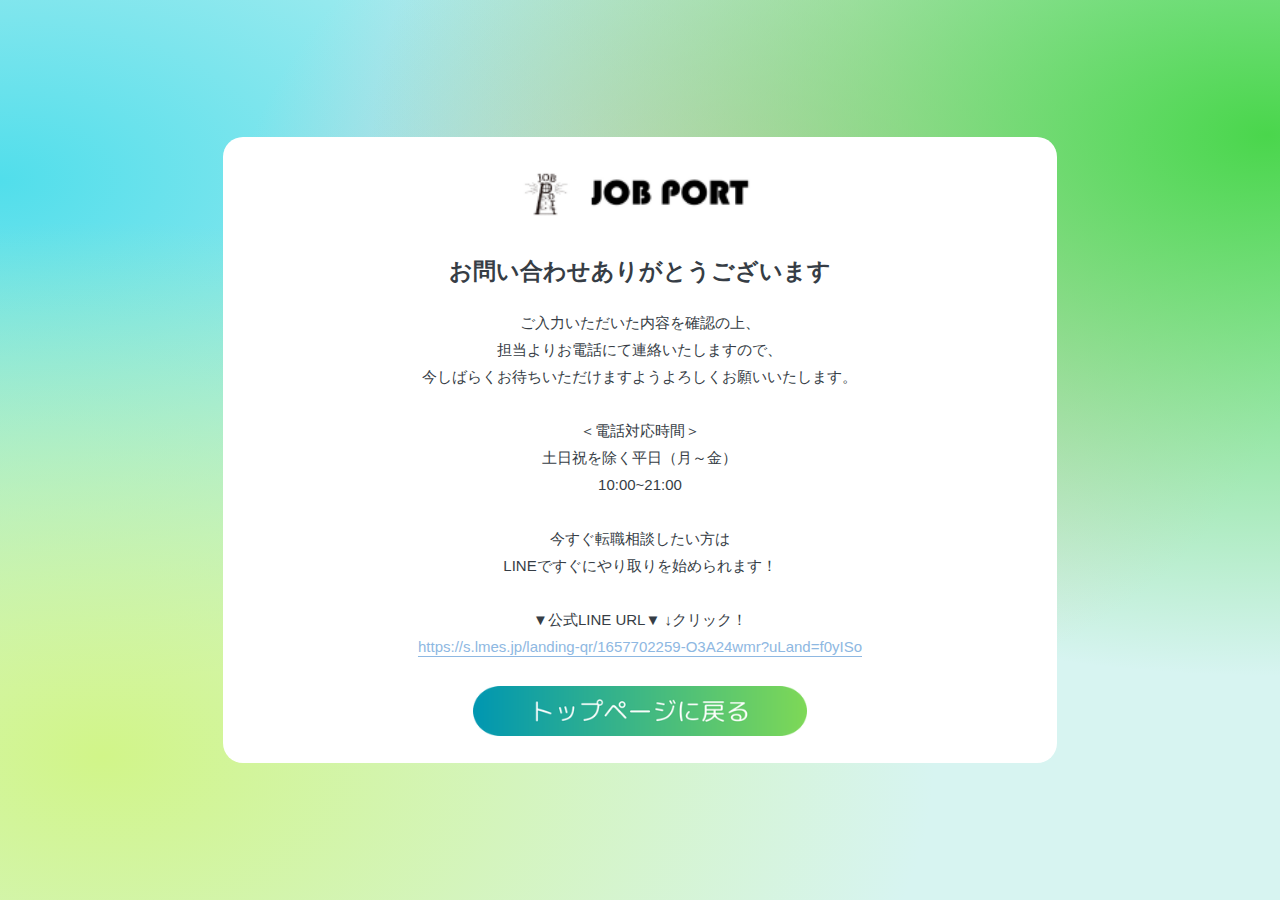
<file: thanks.html>
<!DOCTYPE html>
<html
  lang="ja"
  xmlns="http://www.w3.org/1999/xhtml"
  xml:lang="ja"
  dir="ltr"
  xmlns:og="http://ogp.me/ns#"
  xmlns:fb="http://www.facebook.com/2008/fbml"
  class="md:text-pc text-md"
>
  <head>
    <meta http-equiv="Content-Type" content="text/html; charset=UTF-8" />
    <link media="all" href="./jp-content/css/styles.css" rel="stylesheet" />
    <title>若手キャリア相談・転職サービスなら、JOB PORT</title>
    <meta
      name="keywords"
      content="就職,転職,20代,第二新卒,既卒,フリーター,ニート,JOBPORT"
    />
    <meta
      name="description"
      content="たったの10秒で予約できる！プロのキャリアアドバイザーによるオンライン無料カジュアル面談で、自分のキャリア指向性・自分の職務適性がわかる！"
    />
    <!-- OGP -->
    <meta
      property="og:title"
      content="若手キャリア相談・転職サービス、JOBPORT"
    />
    <meta property="og:type" content="website" />
    <meta property="og:url" content="https://jobport.co.jp/career-up_lp/" />
    <meta property="og:site_name" content="JOBPORT" />
    <meta
      property="og:description"
      content="JOB PORTは、若手のキャリア相談・転職サポートのプロ集団。キャリアアドバイザーによるオンライン無料カジュアル面談で、自分のキャリア指向性・自分の職務適性がわかる！"
    />
    <meta
      property="og:image"
      content="https://estateporter.heteml.net/jobport.co.jp/career-up_lp/jp-content/img/ogp.png"
    />
    <meta property="og:locale" content="ja_JP" />
    <!-- OGP -->
    <meta name="twitter:card" content="summary_large_image" />
    <meta name="viewport" content="width=device-width, initial-scale=1.0" />
    <meta name="format-detection" content="telephone=no" />
    <link
      rel="icon"
      href="https://jobport.co.jp/wp-content/uploads/2023/10/cropped-JP-logo-favicon.png"
    />
    <link rel="preconnect" href="https://fonts.gstatic.com/" crossorigin="" />
    <script defer="" src="./jp-content/lib/swiper-bundle.min.js"></script>
    <script charset="utf-8" src="./jp-content/js/identify_7dd78.js"></script>
  </head>
  <body class="text-16 mainbg h-screen grid place-items-center">
    <section>
      <div
        class="w-o-688 mx-auto bg-white md:w-o-1000 rounded-[0.24rem] py-o-88 md:py-o-32"
      >
        <h2>
          <img
            src="./jp-content/img/JP_logo_and_text.png"
            alt="JOBPORT"
            class="w-o-410 md:w-o-340 mx-auto mb-o-40"
          />
        </h2>
        <p class="text-32 md:text-28 text-center font-bold mb-o-24">
          お問い合わせありがとうございます
        </p>
        <div
          class="text-center leading-o-18 text-24 md:text-18 font-medium mb-o-32"
        >
          <p>ご入力いただいた内容を確認の上、</p>
          <p>担当よりお電話にて連絡いたしますので、</p>
          <p>
            今しばらくお待ちいただけますよう<br
              class="md:hidden"
            />よろしくお願いいたします。
          </p>
          <br />
          <p>＜電話対応時間＞</p>
          <p>土日祝を除く平日（月～金）</p>
          <p>10:00~21:00</p>
          <br />
          <p>今すぐ転職相談したい方は</p>
          <p>LINEですぐにやり取りを始められます！</p>
          <br />
          <div>
            ▼公式LINE URL▼ ↓クリック！
            <p>
              <a
                href="https://s.lmes.jp/landing-qr/1657702259-O3A24wmr?uLand=f0yISo"
                class="text-[#8eb8e2] underline underline-offset-4"
              >
                https://s.lmes.jp/landing-qr/1657702259-O3A24wmr?uLand=f0yISo
              </a>
            </p>
          </div>
        </div>
        <a
          class="block w-o-520 md:w-o-400 mx-auto"
          href="https://jobport.co.jp/career-up_lp/"
        >
          <picture>
            <source srcset="./jp-content/img/thanks_btn.png" />
            <img
              src="./jp-content/img/thanks_btn.png"
              alt="トップページに戻る"
              class="w-full"
            />
          </picture>
        </a>
      </div>
    </section>
  </body>
</html>
</file>
<file: jp-content/css/styles.css>
/*
1. Prevent padding and border from affecting element width. (https://github.com/mozdevs/cssremedy/issues/4)
2. Allow adding a border to an element by just adding a border-width. (https://github.com/tailwindcss/tailwindcss/pull/116)
*/
/*
Theme Name: 20career
Version: 1.0.0
*/
*,
::before,
::after {
  box-sizing: border-box;
  /* 1 */
  border-width: 0;
  /* 2 */
  border-style: solid;
  /* 2 */
  border-color: #e8e9ed;
  /* 2 */
}
::before,
::after {
  --tw-content: "";
}
/*
1. Use a consistent sensible line-height in all browsers.
2. Prevent adjustments of font size after orientation changes in iOS.
3. Use a more readable tab size.
4. Use the user's configured `sans` font-family by default.
*/
html {
  font-size: 10px;
  line-height: 1.5;
  /* 1 */
  -webkit-text-size-adjust: 100%;
  /* 2 */
  -moz-tab-size: 4;
  /* 3 */
  -o-tab-size: 4;
  tab-size: 4;
  /* 3 */
  font-family: ui-sans-serif, system-ui, -apple-system, BlinkMacSystemFont,
    "Segoe UI", Roboto, "Helvetica Neue", Arial, "Noto Sans", sans-serif,
    "Apple Color Emoji", "Segoe UI Emoji", "Segoe UI Symbol", "Noto Color Emoji";
  /* 4 */
}
/*
1. Remove the margin in all browsers.
2. Inherit line-height from `html` so users can set them as a class directly on the `html` element.
*/
body {
  margin: 0;
  /* 1 */
  line-height: inherit;
  /* 2 */
}

/* JOBPORT addition start*/
header .inner {
  /* padding: 4px 10% 0 */
  margin: 10px 10px;
}

#topvideo {
  background-size: cover;
  min-height: 100%;
  min-height: 70vh;
  min-width: 100%;
  min-width: 100vw;
  object-fit: cover;
  /* position: absolute; */
  z-index: 9;
}

@media screen and (max-width: 1120px) {
  header {
    width: 100%;
  }

  header .inner {
    padding: 4px 0;
    max-width: calc(100% - 40px);
    margin: 10px auto;
  }
}

@media screen and (min-width: 1121px) and (max-width: 1216px) {
  header {
    width: 100%;
  }

  header .inner {
    padding: 4px 0;
    max-width: calc(100% - 40px);
    margin: 10px auto;
  }
}

header .shoulder-title {
  font-size: 0.2rem;
  color: #666666;
  margin: 0 0 8px;
}

@media screen and (max-width: 769px) {
  header {
    position: static;
  }

  header .inner {
    padding: 0;
    width: 100%;
    margin: 10px auto;
    position: relative;
  }

  header .shoulder-title {
    font-size: 0.15rem;
    margin: 0 0 5px;
  }

  header img {
    height: 0.5rem;
    width: auto;
  }

  header .signin {
    position: absolute;
    top: 10px;
    right: 0;
  }

  header .signin a {
    color: #adb5d0;
    border: 1px solid #adb5d0;
    font-size: 1.2rem;
    letter-spacing: 0;
    border-radius: 4px;
    padding: 6px 11px 6px 11px;
    display: inline-block;
    min-height: 28px;
  }
}
/* JOBPORT addition end*/

/*
1. Add the correct height in Firefox.
2. Correct the inheritance of border color in Firefox. (https://bugzilla.mozilla.org/show_bug.cgi?id=190655)
3. Ensure horizontal rules are visible by default.
*/
hr {
  height: 0;
  /* 1 */
  color: inherit;
  /* 2 */
  border-top-width: 1px;
  /* 3 */
}
/*
Add the correct text decoration in Chrome, Edge, and Safari.
*/
abbr:where([title]) {
  -webkit-text-decoration: underline dotted;
  text-decoration: underline dotted;
}
/*
Remove the default font size and weight for headings.
*/
h1,
h2,
h3,
h4,
h5,
h6 {
  font-size: inherit;
  font-weight: inherit;
}
/*
Reset links to optimize for opt-in styling instead of opt-out.
*/
a {
  color: inherit;
  text-decoration: inherit;
}
/*
Add the correct font weight in Edge and Safari.
*/
b,
strong {
  font-weight: bolder;
}
/*
1. Use the user's configured `mono` font family by default.
2. Correct the odd `em` font sizing in all browsers.
*/
code,
kbd,
samp,
pre {
  font-family: ui-monospace, SFMono-Regular, Menlo, Monaco, Consolas,
    "Liberation Mono", "Courier New", monospace;
  /* 1 */
  font-size: 1em;
  /* 2 */
}
/*
Add the correct font size in all browsers.
*/
small {
  font-size: 80%;
}
/*
Prevent `sub` and `sup` elements from affecting the line height in all browsers.
*/
sub,
sup {
  font-size: 75%;
  line-height: 0;
  position: relative;
  vertical-align: baseline;
}
sub {
  bottom: -0.25em;
}
sup {
  top: -0.5em;
}
/*
1. Remove text indentation from table contents in Chrome and Safari. (https://bugs.chromium.org/p/chromium/issues/detail?id=999088, https://bugs.webkit.org/show_bug.cgi?id=201297)
2. Correct table border color inheritance in all Chrome and Safari. (https://bugs.chromium.org/p/chromium/issues/detail?id=935729, https://bugs.webkit.org/show_bug.cgi?id=195016)
3. Remove gaps between table borders by default.
*/
table {
  text-indent: 0;
  /* 1 */
  border-color: inherit;
  /* 2 */
  border-collapse: collapse;
  /* 3 */
}
/*
1. Change the font styles in all browsers.
2. Remove the margin in Firefox and Safari.
3. Remove default padding in all browsers.
*/
button,
input,
optgroup,
select,
textarea {
  font-family: inherit;
  /* 1 */
  font-size: 100%;
  /* 1 */
  line-height: inherit;
  /* 1 */
  color: inherit;
  /* 1 */
  margin: 0;
  /* 2 */
  padding: 0;
  /* 3 */
}
/*
Remove the inheritance of text transform in Edge and Firefox.
*/
button,
select {
  text-transform: none;
}
/*
1. Correct the inability to style clickable types in iOS and Safari.
2. Remove default button styles.
*/
button,
[type="button"],
[type="reset"],
[type="submit"] {
  -webkit-appearance: button;
  /* 1 */
  background-color: transparent;
  /* 2 */
  background-image: none;
  /* 2 */
}
/*
Use the modern Firefox focus style for all focusable elements.
*/
:-moz-focusring {
  outline: auto;
}
/*
Remove the additional `:invalid` styles in Firefox. (https://github.com/mozilla/gecko-dev/blob/2f9eacd9d3d995c937b4251a5557d95d494c9be1/layout/style/res/forms.css#L728-L737)
*/
:-moz-ui-invalid {
  box-shadow: none;
}
/*
Add the correct vertical alignment in Chrome and Firefox.
*/
progress {
  vertical-align: baseline;
}
/*
Correct the cursor style of increment and decrement buttons in Safari.
*/
::-webkit-inner-spin-button,
::-webkit-outer-spin-button {
  height: auto;
}
/*
1. Correct the odd appearance in Chrome and Safari.
2. Correct the outline style in Safari.
*/
[type="search"] {
  -webkit-appearance: textfield;
  /* 1 */
  outline-offset: -2px;
  /* 2 */
}
/*
Remove the inner padding in Chrome and Safari on macOS.
*/
::-webkit-search-decoration {
  -webkit-appearance: none;
}
/*
1. Correct the inability to style clickable types in iOS and Safari.
2. Change font properties to `inherit` in Safari.
*/
::-webkit-file-upload-button {
  -webkit-appearance: button;
  /* 1 */
  font: inherit;
  /* 2 */
}
/*
Add the correct display in Chrome and Safari.
*/
summary {
  display: list-item;
}
/*
Removes the default spacing and border for appropriate elements.
*/
blockquote,
dl,
dd,
h1,
h2,
h3,
h4,
h5,
h6,
hr,
figure,
p,
pre {
  margin: 0;
}
fieldset {
  margin: 0;
  padding: 0;
}
legend {
  padding: 0;
}
ol,
ul,
menu {
  list-style: none;
  margin: 0;
  padding: 0;
}
/*
Prevent resizing textareas horizontally by default.
*/
textarea {
  resize: vertical;
}
/*
1. Reset the default placeholder opacity in Firefox. (https://github.com/tailwindlabs/tailwindcss/issues/3300)
2. Set the default placeholder color to the user's configured gray 400 color.
*/
input::-moz-placeholder,
textarea::-moz-placeholder {
  opacity: 1;
  /* 1 */
  color: #9aa1aa;
  /* 2 */
}
input:-ms-input-placeholder,
textarea:-ms-input-placeholder {
  opacity: 1;
  /* 1 */
  color: #9aa1aa;
  /* 2 */
}
input::placeholder,
textarea::placeholder {
  opacity: 1;
  /* 1 */
  color: #9aa1aa;
  /* 2 */
}
/*
Set the default cursor for buttons.
*/
button,
[role="button"] {
  cursor: pointer;
}
/*
Make sure disabled buttons don't get the pointer cursor.
*/
:disabled {
  cursor: default;
}
/*
1. Make replaced elements `display: block` by default. (https://github.com/mozdevs/cssremedy/issues/14)
2. Add `vertical-align: middle` to align replaced elements more sensibly by default. (https://github.com/jensimmons/cssremedy/issues/14#issuecomment-634934210)
   This can trigger a poorly considered lint error in some tools but is included by design.
*/
img,
svg,
video,
canvas,
audio,
iframe,
embed,
object {
  display: block;
  /* 1 */
  vertical-align: middle;
  /* 2 */
}
/*
Constrain images and videos to the parent width and preserve their intrinsic aspect ratio. (https://github.com/mozdevs/cssremedy/issues/14)
*/
img,
video {
  max-width: 100%;
  height: auto;
}
/*
Ensure the default browser behavior of the `hidden` attribute.
*/
[hidden] {
  display: none;
}
*,
::before,
::after {
  --tw-translate-x: 0;
  --tw-translate-y: 0;
  --tw-rotate: 0;
  --tw-skew-x: 0;
  --tw-skew-y: 0;
  --tw-scale-x: 1;
  --tw-scale-y: 1;
  --tw-pan-x: ;
  --tw-pan-y: ;
  --tw-pinch-zoom: ;
  --tw-scroll-snap-strictness: proximity;
  --tw-ordinal: ;
  --tw-slashed-zero: ;
  --tw-numeric-figure: ;
  --tw-numeric-spacing: ;
  --tw-numeric-fraction: ;
  --tw-ring-inset: ;
  --tw-ring-offset-width: 0px;
  --tw-ring-offset-color: #fff;
  --tw-ring-color: rgb(59 130 246 / 0.5);
  --tw-ring-offset-shadow: 0 0 #0000;
  --tw-ring-shadow: 0 0 #0000;
  --tw-shadow: 0 0 #0000;
  --tw-shadow-colored: 0 0 #0000;
  --tw-blur: ;
  --tw-brightness: ;
  --tw-contrast: ;
  --tw-grayscale: ;
  --tw-hue-rotate: ;
  --tw-invert: ;
  --tw-saturate: ;
  --tw-sepia: ;
  --tw-drop-shadow: ;
  --tw-backdrop-blur: ;
  --tw-backdrop-brightness: ;
  --tw-backdrop-contrast: ;
  --tw-backdrop-grayscale: ;
  --tw-backdrop-hue-rotate: ;
  --tw-backdrop-invert: ;
  --tw-backdrop-opacity: ;
  --tw-backdrop-saturate: ;
  --tw-backdrop-sepia: ;
}
.container {
  width: 100%;
}
@media (min-width: 640px) {
  .container {
    max-width: 640px;
  }
}
@media (min-width: 768px) {
  .container {
    max-width: 768px;
  }
}
@media (min-width: 1024px) {
  .container {
    max-width: 1024px;
  }
}
@media (min-width: 1280px) {
  .container {
    max-width: 1280px;
  }
}
@media (min-width: 1536px) {
  .container {
    max-width: 1536px;
  }
}
.sr-only {
  position: absolute;
  width: 1px;
  height: 1px;
  padding: 0;
  margin: -1px;
  overflow: hidden;
  clip: rect(0, 0, 0, 0);
  white-space: nowrap;
  border-width: 0;
}
.pointer-events-none {
  pointer-events: none;
}
.visible {
  visibility: visible;
}
.invisible {
  visibility: hidden;
}
.static {
  position: static;
}
.absolute {
  position: absolute;
}
.relative {
  position: relative;
}
.sticky {
  position: -webkit-sticky;
  position: sticky;
}
.top-o-340 {
  top: 3.4rem;
}
.top-o-528 {
  top: 5.28rem;
}
.-bottom-o-80 {
  bottom: -0.8rem;
}
.right-0 {
  right: 0px;
}
.left-0 {
  left: 0px;
}
.-right-o-52 {
  right: -0.52rem;
}
.bottom-0 {
  bottom: 0px;
}
.top-\[calc\(50\%_-_0\.04rem\)\] {
  top: calc(50% - 0.04rem);
}
.-left-\[0\.14rem\] {
  left: -0.14rem;
}
.-right-\[0\.22rem\] {
  right: -0.22rem;
}
.top-0 {
  top: 0px;
}
.right-auto {
  right: auto;
}
.-right-o-32 {
  right: -0.32rem;
}
.bottom-o-32 {
  bottom: 0.32rem;
}
.right-o-32 {
  right: 0.32rem;
}
.right-o-60 {
  right: 0.6rem;
}
.-top-o-48 {
  top: -0.48rem;
}
.left-o-240 {
  left: 2.4rem;
}
.-top-o-60 {
  top: -0.6rem;
}
.z-10 {
  z-index: 10;
}
.z-50 {
  z-index: 50;
}
.m-auto {
  margin: auto;
}
.mx-auto {
  margin-left: auto;
  margin-right: auto;
}
.my-o-16 {
  margin-top: 0.16rem;
  margin-bottom: 0.16rem;
}
.mb-o-8 {
  margin-bottom: 0.08rem;
}
.mb-o-12 {
  margin-bottom: 0.12rem;
}
.mb-o-16 {
  margin-bottom: 0.16rem;
}
.mb-o-20 {
  margin-bottom: 0.2rem;
}
.mb-o-88 {
  margin-bottom: 0.88rem;
}
.mb-o-48 {
  margin-bottom: 0.48rem;
}
.mb-o-40 {
  margin-bottom: 0.4rem;
}
.mb-o-60 {
  margin-bottom: 0.6rem;
}
.mb-o-24 {
  margin-bottom: 0.24rem;
}
.mb-o-4 {
  margin-bottom: 0.04rem;
}
.mb-o-100 {
  margin-bottom: 1rem;
}
.mb-o-56 {
  margin-bottom: 0.56rem;
}
.ml-auto {
  margin-left: auto;
}
.mb-o-80 {
  margin-bottom: 0.8rem;
}
.mr-auto {
  margin-right: auto;
}
.mb-o-148 {
  margin-bottom: 1.48rem;
}
.-mt-o-140 {
  margin-top: -1.4rem;
}
.mb-o-44 {
  margin-bottom: 0.44rem;
}
.mb-o-36 {
  margin-bottom: 0.36rem;
}
.-mt-o-40 {
  margin-top: -0.4rem;
}
.mb-o-32 {
  margin-bottom: 0.32rem;
}
.mt-o-20 {
  margin-top: 0.2rem;
}
.mb-o-72 {
  margin-bottom: 0.72rem;
}
.block {
  display: block;
}
.inline-block {
  display: inline-block;
}
.flex {
  display: flex;
}
.table {
  display: table;
}
.grid {
  display: grid;
}
.hidden {
  display: none;
}
.h-o-982 {
  height: 9.82rem;
}
.h-o-40 {
  height: 0.4rem;
}
.h-o-4 {
  height: 0.04rem;
}
.h-0 {
  height: 0px;
}
.h-o-880 {
  height: 8.8rem;
}
.h-screen {
  height: 100vh;
}
.w-full {
  width: 100%;
}
.w-o-512 {
  width: 5.12rem;
}
.w-o-348 {
  width: 3.48rem;
}
.w-o-685 {
  width: 6.85rem;
}
.w-o-614 {
  width: 6.14rem;
}
.w-o-675 {
  width: 6.75rem;
}
.w-o-350 {
  width: 3.5rem;
}
.w-o-401 {
  width: 4.01rem;
}
.w-o-250 {
  width: 2.5rem;
}
.w-o-688 {
  width: 6.88rem;
}
.w-o-320 {
  width: 3.2rem;
}
.w-o-40 {
  width: 0.4rem;
}
.w-o-608 {
  width: 6.08rem;
}
.w-o-290 {
  width: 2.9rem;
}
.w-1\/2 {
  width: 50%;
}
.w-o-400 {
  width: 4rem;
}
.w-o-568 {
  width: 5.68rem;
}
.w-o-163 {
  width: 1.63rem;
}
.w-o-370 {
  width: 3.7rem;
}
.w-o-263 {
  width: 2.63rem;
}
.w-o-733 {
  width: 7.33rem;
}
.w-o-490 {
  width: 4.9rem;
}
.w-o-334 {
  width: 3.34rem;
}
.w-o-200 {
  width: 2rem;
}
.w-o-210 {
  width: 2.1rem;
}
.w-o-530 {
  width: 5.3rem;
}
.w-o-528 {
  width: 5.28rem;
}
.w-o-648 {
  width: 6.48rem;
}
.w-o-552 {
  width: 5.52rem;
}
.w-o-495 {
  width: 4.95rem;
}
.w-o-520 {
  width: 5.2rem;
}
.w-o-450 {
  width: 4.5rem;
}
.w-o-180 {
  width: 1.8rem;
}
.w-o-375 {
  width: 3.75rem;
}
.w-o-188 {
  width: 1.88rem;
}
.w-o-220 {
  width: 2.2rem;
}
.w-o-280 {
  width: 2.8rem;
}
.w-o-80 {
  width: 0.8rem;
}
.w-o-410 {
  width: 4.1rem;
}
.origin-left {
  transform-origin: left;
}
.origin-center {
  transform-origin: center;
}
.translate-x-\[100\%\] {
  --tw-translate-x: 100%;
  transform: translate(var(--tw-translate-x), var(--tw-translate-y))
    rotate(var(--tw-rotate)) skewX(var(--tw-skew-x)) skewY(var(--tw-skew-y))
    scaleX(var(--tw-scale-x)) scaleY(var(--tw-scale-y));
}
.scale-\[0\.8\] {
  --tw-scale-x: 0.8;
  --tw-scale-y: 0.8;
  transform: translate(var(--tw-translate-x), var(--tw-translate-y))
    rotate(var(--tw-rotate)) skewX(var(--tw-skew-x)) skewY(var(--tw-skew-y))
    scaleX(var(--tw-scale-x)) scaleY(var(--tw-scale-y));
}
.scale-\[0\.6\] {
  --tw-scale-x: 0.6;
  --tw-scale-y: 0.6;
  transform: translate(var(--tw-translate-x), var(--tw-translate-y))
    rotate(var(--tw-rotate)) skewX(var(--tw-skew-x)) skewY(var(--tw-skew-y))
    scaleX(var(--tw-scale-x)) scaleY(var(--tw-scale-y));
}
.scale-90 {
  --tw-scale-x: 0.9;
  --tw-scale-y: 0.9;
  transform: translate(var(--tw-translate-x), var(--tw-translate-y))
    rotate(var(--tw-rotate)) skewX(var(--tw-skew-x)) skewY(var(--tw-skew-y))
    scaleX(var(--tw-scale-x)) scaleY(var(--tw-scale-y));
}
.transform {
  transform: translate(var(--tw-translate-x), var(--tw-translate-y))
    rotate(var(--tw-rotate)) skewX(var(--tw-skew-x)) skewY(var(--tw-skew-y))
    scaleX(var(--tw-scale-x)) scaleY(var(--tw-scale-y));
}
.cursor-pointer {
  cursor: pointer;
}
.resize {
  resize: both;
}
.appearance-none {
  -webkit-appearance: none;
  -moz-appearance: none;
  appearance: none;
}
.grid-cols-2 {
  grid-template-columns: repeat(2, minmax(0, 1fr));
}
.place-items-center {
  place-items: center;
}
.items-start {
  align-items: flex-start;
}
.items-end {
  align-items: flex-end;
}
.items-center {
  align-items: center;
}
.justify-end {
  justify-content: flex-end;
}
.justify-center {
  justify-content: center;
}
.justify-between {
  justify-content: space-between;
}
.gap-o-32 {
  gap: 0.32rem;
}
.gap-o-24 {
  gap: 0.24rem;
}
.gap-o-4 {
  gap: 0.04rem;
}
.gap-o-20 {
  gap: 0.2rem;
}
.gap-o-16 {
  gap: 0.16rem;
}
.overflow-hidden {
  overflow: hidden;
}
.whitespace-nowrap {
  white-space: nowrap;
}
.rounded-\[0\.12rem\] {
  border-radius: 0.12rem;
}
.rounded-\[0\.18rem\] {
  border-radius: 0.18rem;
}
.rounded-full {
  border-radius: 9999px;
}
.rounded-\[0\.08rem\] {
  border-radius: 0.08rem;
}
.rounded-\[0\.32rem\] {
  border-radius: 0.32rem;
}
.rounded-\[0\.16rem\] {
  border-radius: 0.16rem;
}
.rounded-\[0\.48rem\] {
  border-radius: 0.48rem;
}
.rounded-\[0\.36rem\] {
  border-radius: 0.36rem;
}
.rounded-\[0\.24rem\] {
  border-radius: 0.24rem;
}
.rounded-l-o-40 {
  border-top-left-radius: 0.4rem;
  border-bottom-left-radius: 0.4rem;
}
.rounded-r-o-40 {
  border-top-right-radius: 0.4rem;
  border-bottom-right-radius: 0.4rem;
}
.rounded-tl-\[0\.1rem\] {
  border-top-left-radius: 0.1rem;
}
.border-\[0\.04rem\] {
  border-width: 0.04rem;
}
.border-\[0\.06rem\] {
  border-width: 0.06rem;
}
.border-b-\[0\.03rem\] {
  border-bottom-width: 0.03rem;
}
.border-\[\#13C716\] {
  --tw-border-opacity: 1;
  border-color: rgb(19 199 22 / var(--tw-border-opacity));
}
.border-\[\#cfd3d7\] {
  --tw-border-opacity: 1;
  border-color: rgb(207 211 215 / var(--tw-border-opacity));
}
.border-neutral-200 {
  --tw-border-opacity: 1;
  border-color: rgb(229 229 229 / var(--tw-border-opacity));
}
.border-white {
  --tw-border-opacity: 1;
  border-color: rgb(255 255 255 / var(--tw-border-opacity));
}
.border-b-\[\#dddddd\] {
  --tw-border-opacity: 1;
  border-bottom-color: rgb(221 221 221 / var(--tw-border-opacity));
}
.bg-white {
  --tw-bg-opacity: 1;
  background-color: rgb(255 255 255 / var(--tw-bg-opacity));
}
.bg-\[\#13C716\] {
  --tw-bg-opacity: 1;
  background-color: rgb(19 199 22 / var(--tw-bg-opacity));
}
.bg-\[\#cfd3d7\] {
  --tw-bg-opacity: 1;
  background-color: rgb(207 211 215 / var(--tw-bg-opacity));
}
.bg-neutral-100 {
  --tw-bg-opacity: 1;
  background-color: rgb(245 245 245 / var(--tw-bg-opacity));
}
.bg-transparent {
  background-color: transparent;
}
.bg-\[\#f2614e\] {
  --tw-bg-opacity: 1;
  background-color: rgb(242 97 78 / var(--tw-bg-opacity));
}
.bg-blue-300 {
  --tw-bg-opacity: 1;
  background-color: rgb(147 197 253 / var(--tw-bg-opacity));
}
.bg-\[\#343b42\] {
  --tw-bg-opacity: 1;
  background-color: rgb(52 59 66 / var(--tw-bg-opacity));
}
.bg-opacity-70 {
  --tw-bg-opacity: 0.7;
}
.bg-\[url\(\.\.\/images\/hold_bg\.jpg\)\] {
  background-image: url(//sunklis.co.jp/wp-content/themes/lightning/_g3/css/../images/hold_bg.jpg);
}
.bg-cover {
  background-size: cover;
}
.object-contain {
  -o-object-fit: contain;
  object-fit: contain;
}
.p-o-40 {
  padding: 0.4rem;
}
.px-o-40 {
  padding-left: 0.4rem;
  padding-right: 0.4rem;
}
.py-o-28 {
  padding-top: 0.28rem;
  padding-bottom: 0.28rem;
}
.py-o-12 {
  padding-top: 0.12rem;
  padding-bottom: 0.12rem;
}
.px-o-16 {
  padding-left: 0.16rem;
  padding-right: 0.16rem;
}
.py-o-4 {
  padding-top: 0.04rem;
  padding-bottom: 0.04rem;
}
.py-o-8 {
  padding-top: 0.08rem;
  padding-bottom: 0.08rem;
}
.py-o-16 {
  padding-top: 0.16rem;
  padding-bottom: 0.16rem;
}
.py-o-56 {
  padding-top: 0.56rem;
  padding-bottom: 0.56rem;
}
.py-o-32 {
  padding-top: 0.32rem;
  padding-bottom: 0.32rem;
}
.py-o-20 {
  padding-top: 0.2rem;
  padding-bottom: 0.2rem;
}
.py-o-24 {
  padding-top: 0.24rem;
  padding-bottom: 0.24rem;
}
.py-o-100 {
  padding-top: 1rem;
  padding-bottom: 1rem;
}
.py-o-40 {
  padding-top: 0.4rem;
  padding-bottom: 0.4rem;
}
.py-o-88 {
  padding-top: 0.88rem;
  padding-bottom: 0.88rem;
}
.pt-o-52 {
  padding-top: 0.52rem;
}
.pb-o-24 {
  padding-bottom: 0.24rem;
}
.pl-o-40 {
  padding-left: 0.4rem;
}
.pr-o-80 {
  padding-right: 0.8rem;
}
.pt-o-12 {
  padding-top: 0.12rem;
}
.pb-o-120 {
  padding-bottom: 1.2rem;
}
.pb-o-16 {
  padding-bottom: 0.16rem;
}
.pt-o-32 {
  padding-top: 0.32rem;
}
.pr-o-40 {
  padding-right: 0.4rem;
}
.pl-o-80 {
  padding-left: 0.8rem;
}
.pb-o-12 {
  padding-bottom: 0.12rem;
}
.pb-o-32 {
  padding-bottom: 0.32rem;
}
.pt-o-88 {
  padding-top: 0.88rem;
}
.pt-o-20 {
  padding-top: 0.2rem;
}
.pb-o-40 {
  padding-bottom: 0.4rem;
}
.pt-o-8 {
  padding-top: 0.08rem;
}
.pb-o-100 {
  padding-bottom: 1rem;
}
.text-center {
  text-align: center;
}
.text-right {
  text-align: right;
}
.font-BarlowCondensed {
  font-family: Barlow Condensed;
}
.text-md {
  font-size: 13.02083vw;
}
.text-\[16px\] {
  font-size: 16px;
}
.text-27 {
  font-size: 0.27rem;
}
.text-29 {
  font-size: 0.29rem;
}
.text-20 {
  font-size: 0.2rem;
}
.text-28 {
  font-size: 0.28rem;
}
.text-22 {
  font-size: 0.22rem;
}
.text-25 {
  font-size: 0.25rem;
}
.text-24 {
  font-size: 0.24rem;
}
.text-150 {
  font-size: 1.5rem;
}
.text-130 {
  font-size: 1.3rem;
}
.text-40 {
  font-size: 0.4rem;
}
.text-38 {
  font-size: 0.38rem;
}
.text-33 {
  font-size: 0.33rem;
}
.text-\[1\.64rem\] {
  font-size: 1.64rem;
}
.text-50 {
  font-size: 0.5rem;
}
.text-74 {
  font-size: 0.74rem;
}
.text-48 {
  font-size: 0.48rem;
}
.text-32 {
  font-size: 0.32rem;
}
.text-44 {
  font-size: 0.44rem;
}
.text-30 {
  font-size: 0.3rem;
}
.text-\[2\.4rem\] {
  font-size: 2.4rem;
}
.text-36 {
  font-size: 0.36rem;
}
.text-60 {
  font-size: 0.6rem;
}
.text-16 {
  font-size: 0.16rem;
}
.text-15 {
  font-size: 0.15rem;
}
.font-bold {
  font-weight: 700;
}
.font-medium {
  font-weight: 500;
}
.font-black {
  font-weight: 900;
}
.leading-o-16 {
  line-height: 1.6;
}
.leading-none {
  line-height: 1;
}
.leading-o-14 {
  line-height: 1.4;
}
.leading-o-18 {
  line-height: 1.8;
}
.leading-o-17 {
  line-height: 1.7;
}
.tracking-\[0\.025em\] {
  letter-spacing: 0.025em;
}
.tracking-\[0\.05em\] {
  letter-spacing: 0.05em;
}
.tracking-o-30 {
  letter-spacing: 0.03em;
}
.text-\[\#13C716\] {
  --tw-text-opacity: 1;
  color: rgb(19 199 22 / var(--tw-text-opacity));
}
.text-\[\#1b94e0\] {
  --tw-text-opacity: 1;
  color: rgb(27 149 224 / var(--tw-text-opacity));
}
.text-white {
  --tw-text-opacity: 1;
  color: rgb(255 255 255 / var(--tw-text-opacity));
}
.text-\[\#cfd3d7\] {
  --tw-text-opacity: 1;
  color: rgb(207 211 215 / var(--tw-text-opacity));
}
.text-\[\#a6a8aa\] {
  --tw-text-opacity: 1;
  color: rgb(166 168 170 / var(--tw-text-opacity));
}
.text-\[\#f2614e\] {
  --tw-text-opacity: 1;
  color: rgb(242 97 78 / var(--tw-text-opacity));
}
.text-\[\#a7a9ab\] {
  --tw-text-opacity: 1;
  color: rgb(167 169 171 / var(--tw-text-opacity));
}
.text-\[\#d4a9db\] {
  --tw-text-opacity: 1;
  color: rgb(212 169 219 / var(--tw-text-opacity));
}
.text-\[\#d4c7ea\] {
  --tw-text-opacity: 1;
  color: rgb(212 199 234 / var(--tw-text-opacity));
}
.text-\[\#d5d2eb\] {
  --tw-text-opacity: 1;
  color: rgb(213 210 235 / var(--tw-text-opacity));
}
.text-\[\#ffc0b4\] {
  --tw-text-opacity: 1;
  color: rgb(255 192 180 / var(--tw-text-opacity));
}
.text-\[\#ffead7\] {
  --tw-text-opacity: 1;
  color: rgb(255 234 215 / var(--tw-text-opacity));
}
.text-\[\#c092d0\] {
  --tw-text-opacity: 1;
  color: rgb(192 146 208 / var(--tw-text-opacity));
}
.text-\[\#aaaaaa\] {
  --tw-text-opacity: 1;
  color: rgb(170 170 170 / var(--tw-text-opacity));
}
.text-\[\#ffc1b4\] {
  --tw-text-opacity: 1;
  color: rgb(255 193 180 / var(--tw-text-opacity));
}
.text-\[\#f3d1d3\] {
  --tw-text-opacity: 1;
  color: rgb(243 209 211 / var(--tw-text-opacity));
}
.text-\[\#f3d1f3\] {
  --tw-text-opacity: 1;
  color: rgb(243 209 243 / var(--tw-text-opacity));
}
.text-\[\#e9d3ff\] {
  --tw-text-opacity: 1;
  color: rgb(233 211 255 / var(--tw-text-opacity));
}
.text-\[\#fbd4b1\] {
  --tw-text-opacity: 1;
  color: rgb(251 212 177 / var(--tw-text-opacity));
}
.text-\[\#fff0f1\] {
  --tw-text-opacity: 1;
  color: rgb(255 240 241 / var(--tw-text-opacity));
}
.text-\[\#fcd1e0\] {
  --tw-text-opacity: 1;
  color: rgb(252 209 224 / var(--tw-text-opacity));
}
.text-\[\#d793a6\] {
  --tw-text-opacity: 1;
  color: rgb(215 147 166 / var(--tw-text-opacity));
}
.text-\[\#8eb8e2\] {
  --tw-text-opacity: 1;
  color: rgb(142 184 226 / var(--tw-text-opacity));
}
.underline {
  -webkit-text-decoration-line: underline;
  text-decoration-line: underline;
}
.underline-offset-4 {
  text-underline-offset: 4px;
}
.opacity-0 {
  opacity: 0;
}
.shadow {
  --tw-shadow: 0 1px 3px 0 rgb(0 0 0 / 0.1), 0 1px 2px -1px rgb(0 0 0 / 0.1);
  --tw-shadow-colored: 0 1px 3px 0 var(--tw-shadow-color),
    0 1px 2px -1px var(--tw-shadow-color);
  box-shadow: var(--tw-ring-offset-shadow, 0 0 #0000),
    var(--tw-ring-shadow, 0 0 #0000), var(--tw-shadow);
}
.blur {
  --tw-blur: blur(8px);
  filter: var(--tw-blur) var(--tw-brightness) var(--tw-contrast)
    var(--tw-grayscale) var(--tw-hue-rotate) var(--tw-invert) var(--tw-saturate)
    var(--tw-sepia) var(--tw-drop-shadow);
}
.invert {
  --tw-invert: invert(100%);
  filter: var(--tw-blur) var(--tw-brightness) var(--tw-contrast)
    var(--tw-grayscale) var(--tw-hue-rotate) var(--tw-invert) var(--tw-saturate)
    var(--tw-sepia) var(--tw-drop-shadow);
}
.filter {
  filter: var(--tw-blur) var(--tw-brightness) var(--tw-contrast)
    var(--tw-grayscale) var(--tw-hue-rotate) var(--tw-invert) var(--tw-saturate)
    var(--tw-sepia) var(--tw-drop-shadow);
}
.transition {
  transition-property: color, background-color, border-color, fill, stroke,
    opacity, box-shadow, transform, filter, -webkit-text-decoration-color,
    -webkit-backdrop-filter;
  transition-property: color, background-color, border-color,
    text-decoration-color, fill, stroke, opacity, box-shadow, transform, filter,
    backdrop-filter;
  transition-property: color, background-color, border-color,
    text-decoration-color, fill, stroke, opacity, box-shadow, transform, filter,
    backdrop-filter, -webkit-text-decoration-color, -webkit-backdrop-filter;
  transition-timing-function: cubic-bezier(0.4, 0, 0.2, 1);
  transition-duration: 150ms;
}
.duration-300 {
  transition-duration: 300ms;
}
.duration-150 {
  transition-duration: 150ms;
}
.ease-out {
  transition-timing-function: cubic-bezier(0, 0, 0.2, 1);
}
.\[writing-mode\:vertical-rl\] {
  -ms-writing-mode: tb-rl;
  writing-mode: vertical-rl;
}
html {
  /* ベースフォント */
  font-family: "Noto Sans JP", sans-serif;
  color: #363d45;
  scroll-behavior: smooth;
}
::-moz-placeholder {
  color: #757575;
}
:-ms-input-placeholder {
  color: #757575;
}
::placeholder {
  color: #757575;
}
.cta_copy_shadow {
  box-shadow: 0 0 10px rgb(104, 122, 135, 0.28);
}
.form_shadow {
  box-shadow: 0 0 16px rgb(104, 122, 135, 0.2);
}
.num_active {
  background: #f2614e;
}
.prev_active {
  opacity: 0;
  transform: translate(0%, 0%);
}
.form_active {
  opacity: 100;
  transform: translate(0%, 0%);
  pointer-events: auto;
}
.prevBtn_active {
  pointer-events: auto;
}
.text_active {
  color: #f2614e;
}
.page_height01 {
  height: 3rem;
}
.page_height02 {
  height: 3.6rem;
}
.page_height03 {
  height: 4.5rem;
}
.page_height04 {
  height: 5.5rem;
}
.page_height05 {
  height: 5rem;
}
.mainbg {
  background-color: rgb(215, 244, 241);
  background-image: radial-gradient(
      at 99% 15%,
      rgb(74, 214, 76) 0px,
      transparent 50%
    ),
    radial-gradient(at 60% 30%, rgb(247, 206, 206) 0px, transparent 50%),
    radial-gradient(at 8% 84%, rgb(209, 245, 137) 0px, transparent 50%),
    radial-gradient(at 0% 20%, rgb(81, 222, 235) 0px, transparent 50%);
}
.ctaBg {
  background-color: hsla(195, 86%, 74%, 1);
  background-image: radial-gradient(
      at 57% 94%,
      hsla(212, 82%, 77%, 1) 0px,
      transparent 50%
    ),
    radial-gradient(at 98% 8%, hsla(218, 76%, 83%, 1) 0px, transparent 50%);
}
.btn_arrow {
  position: relative;
}
.btn_arrow::before {
  position: absolute;
  content: "";
  width: 0.3rem;
  height: 0.3rem;
  background-image: url(//sunklis.co.jp/wp-content/themes/lightning/_g3/css/../images/actionIcon.png);
  background-size: contain;
  right: 0.16rem;
  transform: rotate(180deg);
  transition-duration: 0.3s;
}
.btn_arrow:hover::before {
  background-image: url(//sunklis.co.jp/wp-content/themes/lightning/_g3/css/../images/actionIcon_hover.png);
}
.cta_btn_arrow {
  position: relative;
}
.cta_btn_arrow::before {
  content: "";
  position: absolute;
  background-image: url(//sunklis.co.jp/wp-content/themes/lightning/_g3/css/../images/cta_btnarrow.png);
  background-repeat: no-repeat;
  background-size: contain;
  width: 0.12rem;
  height: 0.24rem;
  right: 0.36rem;
  top: calc(50% - 0.06rem);
}
@media screen and (min-width: 768px) {
  .cta_btn_arrow::before {
    width: 0.1rem;
    height: 0.2rem;
    top: calc(50% - 0.07rem);
    right: 0.3rem;
  }
}
.case_active {
  line-height: 1.6;
  opacity: 1;
  visibility: visible;
}
.btn_arrow_active.btn_arrow::before {
  transform: rotate(0deg);
}
@media screen and (min-width: 768px) {
  .btn_arrow::before {
    width: 0.21rem;
    height: 0.21rem;
  }
}
.slider_shadow {
  box-shadow: 0 0 12px rgb(104, 122, 135, 0.13);
}
.swiper-pagination {
  display: flex;
  align-items: center;
  justify-content: center;
  gap: 0.16rem;
  margin-top: 0.56rem;
}
.swiper-pagination-bullet.swiper-pagination-bullet-active {
  background-color: #13c716;
  width: 1.31rem;
  height: 0.16rem;
  display: inline-block;
  border-radius: 100px;
}
.swiper-pagination-bullet {
  background-color: #ffffff;
  width: 1.31rem;
  height: 0.16rem;
  display: inline-block;
  border-radius: 100px;
  box-shadow: 0 0 12px rgb(104, 122, 135, 0.13);
}
@media screen and (min-width: 768px) {
  .swiper-pagination-bullet.swiper-pagination-bullet-active {
    width: 0.655rem;
    height: 0.08rem;
  }
  .swiper-pagination-bullet {
    width: 0.655rem;
    height: 0.08rem;
  }
}
.btn_arrow_q {
  position: relative;
}
.btn_arrow_q::before {
  content: "";
  position: absolute;
  background-image: url(//sunklis.co.jp/wp-content/themes/lightning/_g3/css/../images/actionIcon.png);
  background-repeat: no-repeat;
  background-size: contain;
  width: 0.32rem;
  height: 0.32rem;
  right: 0.2rem;
  top: calc(50% - 0.16rem);
}
.btn_arrow_q_active.btn_arrow_q::before {
  transform: rotate(180deg);
}
.a_active {
  opacity: 1;
  visibility: visible;
}
.btn_arrow02 {
  position: relative;
}
.btn_arrow02::before {
  position: absolute;
  content: "";
  width: 0.3rem;
  height: 0.3rem;
  background-image: url(//sunklis.co.jp/wp-content/themes/lightning/_g3/css/../images/actionIcon.png);
  background-size: contain;
  background-repeat: no-repeat;
  transition-duration: 0.3s;
  right: 0.4rem;
  top: calc(50% - 0.15rem);
}
.btn_arrow02:hover::before {
  background-image: url(//sunklis.co.jp/wp-content/themes/lightning/_g3/css/../images/actionIcon_hover.png);
}
@media screen and (min-width: 768px) {
  .btn_arrow02::before {
    width: 0.2rem;
    height: 0.2rem;
    top: calc(50% - 0.1rem);
    right: 0.24rem;
  }
}
.holdbtn_active {
  opacity: 1;
  pointer-events: auto;
}
.before\:absolute::before {
  content: var(--tw-content);
  position: absolute;
}
.before\:right-o-8::before {
  content: var(--tw-content);
  right: 0.08rem;
}
.before\:top-o-12::before {
  content: var(--tw-content);
  top: 0.12rem;
}
.before\:text-20::before {
  content: var(--tw-content);
  font-size: 0.2rem;
}
.before\:text-\[\#cfd3d7\]::before {
  content: var(--tw-content);
  --tw-text-opacity: 1;
  color: rgb(207 211 215 / var(--tw-text-opacity));
}
.before\:content-\[\'\25bc\'\]::before {
  --tw-content: "▼";
  content: var(--tw-content);
}
.last\:mb-0:last-child {
  margin-bottom: 0px;
}
.hover\:bg-\[\#13C716\]:hover {
  --tw-bg-opacity: 1;
  background-color: rgb(19 199 22 / var(--tw-bg-opacity));
}
.hover\:bg-\[\#1b94e0\]:hover {
  --tw-bg-opacity: 1;
  background-color: rgb(27 149 224 / var(--tw-bg-opacity));
}
.hover\:bg-\[\#ef371e\]:hover {
  --tw-bg-opacity: 1;
  background-color: rgb(239 55 30 / var(--tw-bg-opacity));
}
.hover\:text-white:hover {
  --tw-text-opacity: 1;
  color: rgb(255 255 255 / var(--tw-text-opacity));
}
.hover\:underline:hover {
  -webkit-text-decoration-line: underline;
  text-decoration-line: underline;
}
.peer:checked ~ .peer-checked\:bg-\[\#13C716\] {
  --tw-bg-opacity: 1;
  background-color: rgb(19 199 22 / var(--tw-bg-opacity));
}
.peer:checked ~ .peer-checked\:text-white {
  --tw-text-opacity: 1;
  color: rgb(255 255 255 / var(--tw-text-opacity));
}
@media (min-width: 768px) {
  .md\:top-o-260 {
    top: 2.6rem;
  }
  .md\:top-o-416 {
    top: 4.16rem;
  }
  .md\:-bottom-o-108 {
    bottom: -1.08rem;
  }
  .md\:-left-o-18 {
    left: -0.18rem;
  }
  .md\:-right-o-41 {
    right: -0.41rem;
  }
  .md\:right-auto {
    right: auto;
  }
  .md\:left-0 {
    left: 0px;
  }
  .md\:top-auto {
    top: auto;
  }
  .md\:bottom-0 {
    bottom: 0px;
  }
  .md\:right-0 {
    right: 0px;
  }
  .md\:-right-o-16 {
    right: -0.16rem;
  }
  .md\:right-o-140 {
    right: 1.4rem;
  }
  .md\:mx-auto {
    margin-left: auto;
    margin-right: auto;
  }
  .md\:mx-0 {
    margin-left: 0px;
    margin-right: 0px;
  }
  .md\:ml-0 {
    margin-left: 0px;
  }
  .md\:mb-0 {
    margin-bottom: 0px;
  }
  .md\:mr-auto {
    margin-right: auto;
  }
  .md\:mb-o-8 {
    margin-bottom: 0.08rem;
  }
  .md\:mb-o-64 {
    margin-bottom: 0.64rem;
  }
  .md\:mb-o-24 {
    margin-bottom: 0.24rem;
  }
  .md\:ml-auto {
    margin-left: auto;
  }
  .md\:ml-o-12 {
    margin-left: 0.12rem;
  }
  .md\:mb-o-12 {
    margin-bottom: 0.12rem;
  }
  .md\:-mt-o-48 {
    margin-top: -0.48rem;
  }
  .md\:mt-o-56 {
    margin-top: 0.56rem;
  }
  .md\:mr-0 {
    margin-right: 0px;
  }
  .md\:block {
    display: block;
  }
  .md\:inline-block {
    display: inline-block;
  }
  .md\:flex {
    display: flex;
  }
  .md\:hidden {
    display: none;
  }
  .md\:h-o-729 {
    height: 7.29rem;
  }
  .md\:h-o-240 {
    height: 2.4rem;
  }
  .md\:h-o-700 {
    height: 7rem;
  }
  .md\:w-o-500 {
    width: 5rem;
  }
  .md\:w-o-330 {
    width: 3.3rem;
  }
  .md\:w-o-1017 {
    width: 10.17rem;
  }
  .md\:w-o-950 {
    width: 9.5rem;
  }
  .md\:w-o-900 {
    width: 9rem;
  }
  .md\:w-o-727 {
    width: 7.27rem;
  }
  .md\:w-o-820 {
    width: 8.2rem;
  }
  .md\:w-o-303 {
    width: 3.03rem;
  }
  .md\:w-o-328 {
    width: 3.28rem;
  }
  .md\:w-o-480 {
    width: 4.8rem;
  }
  .md\:w-o-1000 {
    width: 10rem;
  }
  .md\:w-initial {
    width: initial;
  }
  .md\:w-o-270 {
    width: 2.7rem;
  }
  .md\:w-o-620 {
    width: 6.2rem;
  }
  .md\:w-o-1160 {
    width: 11.6rem;
  }
  .md\:w-1\/2 {
    width: 50%;
  }
  .md\:w-o-360 {
    width: 3.6rem;
  }
  .md\:w-o-880 {
    width: 8.8rem;
  }
  .md\:w-o-357 {
    width: 3.57rem;
  }
  .md\:w-o-140 {
    width: 1.4rem;
  }
  .md\:w-o-280 {
    width: 2.8rem;
  }
  .md\:w-o-320 {
    width: 3.2rem;
  }
  .md\:w-o-420 {
    width: 4.2rem;
  }
  .md\:w-o-400 {
    width: 4rem;
  }
  .md\:w-o-524 {
    width: 5.24rem;
  }
  .md\:w-o-1002 {
    width: 10.02rem;
  }
  .md\:w-o-554 {
    width: 5.54rem;
  }
  .md\:w-full {
    width: 100%;
  }
  .md\:w-o-520 {
    width: 5.2rem;
  }
  .md\:w-o-460 {
    width: 4.6rem;
  }
  .md\:w-o-340 {
    width: 3.4rem;
  }
  .md\:w-o-148 {
    width: 1.48rem;
  }
  .md\:w-o-260 {
    width: 2.6rem;
  }
  .md\:w-o-240 {
    width: 2.4rem;
  }
  .md\:w-o-454 {
    width: 4.54rem;
  }
  .md\:w-o-1050 {
    width: 10.5rem;
  }
  .md\:flex-wrap {
    flex-wrap: wrap;
  }
  .md\:items-start {
    align-items: flex-start;
  }
  .md\:items-center {
    align-items: center;
  }
  .md\:justify-start {
    justify-content: flex-start;
  }
  .md\:justify-center {
    justify-content: center;
  }
  .md\:justify-between {
    justify-content: space-between;
  }
  .md\:gap-o-12 {
    gap: 0.12rem;
  }
  .md\:gap-o-32 {
    gap: 0.32rem;
  }
  .md\:gap-0 {
    gap: 0px;
  }
  .md\:rounded-\[0\.16rem\] {
    border-radius: 0.16rem;
  }
  .md\:rounded-\[0\.08rem\] {
    border-radius: 0.08rem;
  }
  .md\:rounded-\[0\.12rem\] {
    border-radius: 0.12rem;
  }
  .md\:rounded-r-o-40 {
    border-top-right-radius: 0.4rem;
    border-bottom-right-radius: 0.4rem;
  }
  .md\:rounded-l-o-40 {
    border-top-left-radius: 0.4rem;
    border-bottom-left-radius: 0.4rem;
  }
  .md\:border-\[0\.04rem\] {
    border-width: 0.04rem;
  }
  .md\:border-\[0\.03rem\] {
    border-width: 0.03rem;
  }
  .md\:bg-\[url\(\.\.\/images\/hold_bg_pc\.jpg\)\] {
    background-image: url(//sunklis.co.jp/wp-content/themes/lightning/_g3/css/../images/hold_bg_pc.jpg);
  }
  .md\:px-o-320 {
    padding-left: 3.2rem;
    padding-right: 3.2rem;
  }
  .md\:py-o-12 {
    padding-top: 0.12rem;
    padding-bottom: 0.12rem;
  }
  .md\:py-0 {
    padding-top: 0px;
    padding-bottom: 0px;
  }
  .md\:py-o-16 {
    padding-top: 0.16rem;
    padding-bottom: 0.16rem;
  }
  .md\:px-o-52 {
    padding-left: 0.52rem;
    padding-right: 0.52rem;
  }
  .md\:px-0 {
    padding-left: 0px;
    padding-right: 0px;
  }
  .md\:py-o-36 {
    padding-top: 0.36rem;
    padding-bottom: 0.36rem;
  }
  .md\:py-o-32 {
    padding-top: 0.32rem;
    padding-bottom: 0.32rem;
  }
  .md\:pt-o-92 {
    padding-top: 0.92rem;
  }
  .md\:pt-o-88 {
    padding-top: 0.88rem;
  }
  .md\:pl-o-80 {
    padding-left: 0.8rem;
  }
  .md\:pl-o-8 {
    padding-left: 0.08rem;
  }
  .md\:text-right {
    text-align: right;
  }
  .md\:text-pc {
    font-size: 6.51042vw;
  }
  .md\:text-24 {
    font-size: 0.24rem;
  }
  .md\:text-26 {
    font-size: 0.26rem;
  }
  .md\:text-\[2\.4rem\] {
    font-size: 2.4rem;
  }
  .md\:text-32 {
    font-size: 0.32rem;
  }
  .md\:text-100 {
    font-size: 1rem;
  }
  .md\:text-36 {
    font-size: 0.36rem;
  }
  .md\:text-18 {
    font-size: 0.18rem;
  }
  .md\:text-16 {
    font-size: 0.16rem;
  }
  .md\:text-\[2\.40rem\] {
    font-size: 2.4rem;
  }
  .md\:text-22 {
    font-size: 0.22rem;
  }
  .md\:text-25 {
    font-size: 0.25rem;
  }
  .md\:text-\[2rem\] {
    font-size: 2rem;
  }
  .md\:text-28 {
    font-size: 0.28rem;
  }
  .md\:text-42 {
    font-size: 0.42rem;
  }
  .md\:text-46 {
    font-size: 0.46rem;
  }
  .md\:text-12 {
    font-size: 0.12rem;
  }
  .md\:leading-o-20 {
    line-height: 2;
  }
  .md\:leading-none {
    line-height: 1;
  }
  .md\:leading-o-18 {
    line-height: 1.8;
  }
  .md\:text-\[\#ffcdc1\] {
    --tw-text-opacity: 1;
    color: rgb(255 205 193 / var(--tw-text-opacity));
  }
  .md\:text-\[\#bbdde7\] {
    --tw-text-opacity: 1;
    color: rgb(187 221 231 / var(--tw-text-opacity));
  }
  .md\:text-\[\#f9f5d6\] {
    --tw-text-opacity: 1;
    color: rgb(249 245 214 / var(--tw-text-opacity));
  }
  .md\:text-\[\#f3d1f3\] {
    --tw-text-opacity: 1;
    color: rgb(243 209 243 / var(--tw-text-opacity));
  }
  .md\:text-\[\#e9d3ff\] {
    --tw-text-opacity: 1;
    color: rgb(233 211 255 / var(--tw-text-opacity));
  }
  .md\:text-\[\#9dcdf0\] {
    --tw-text-opacity: 1;
    color: rgb(157 205 240 / var(--tw-text-opacity));
  }
  .md\:text-\[\#fbd5d7\] {
    --tw-text-opacity: 1;
    color: rgb(251 213 215 / var(--tw-text-opacity));
  }
  .md\:text-\[\#cee3e0\] {
    --tw-text-opacity: 1;
    color: rgb(206 227 224 / var(--tw-text-opacity));
  }
}

@font-face {
  font-family: swiper-icons;
  src: url("data:application/font-woff;charset=utf-8;base64, [base64]//wADZ2x5ZgAAAywAAADMAAAD2MHtryVoZWFkAAABbAAAADAAAAA2E2+eoWhoZWEAAAGcAAAAHwAAACQC9gDzaG10eAAAAigAAAAZAAAArgJkABFsb2NhAAAC0AAAAFoAAABaFQAUGG1heHAAAAG8AAAAHwAAACAAcABAbmFtZQAAA/gAAAE5AAACXvFdBwlwb3N0AAAFNAAAAGIAAACE5s74hXjaY2BkYGAAYpf5Hu/j+W2+MnAzMYDAzaX6QjD6/4//Bxj5GA8AuRwMYGkAPywL13jaY2BkYGA88P8Agx4j+/8fQDYfA1AEBWgDAIB2BOoAeNpjYGRgYNBh4GdgYgABEMnIABJzYNADCQAACWgAsQB42mNgYfzCOIGBlYGB0YcxjYGBwR1Kf2WQZGhhYGBiYGVmgAFGBiQQkOaawtDAoMBQxXjg/wEGPcYDDA4wNUA2CCgwsAAAO4EL6gAAeNpj2M0gyAACqxgGNWBkZ2D4/wMA+xkDdgAAAHjaY2BgYGaAYBkGRgYQiAHyGMF8FgYHIM3DwMHABGQrMOgyWDLEM1T9/w8UBfEMgLzE////P/5//f/V/xv+r4eaAAeMbAxwIUYmIMHEgKYAYjUcsDAwsLKxc3BycfPw8jEQA/[base64]/uznmfPFBNODM2K7MTQ45YEAZqGP81AmGGcF3iPqOop0r1SPTaTbVkfUe4HXj97wYE+yNwWYxwWu4v1ugWHgo3S1XdZEVqWM7ET0cfnLGxWfkgR42o2PvWrDMBSFj/IHLaF0zKjRgdiVMwScNRAoWUoH78Y2icB/yIY09An6AH2Bdu/UB+yxopYshQiEvnvu0dURgDt8QeC8PDw7Fpji3fEA4z/PEJ6YOB5hKh4dj3EvXhxPqH/SKUY3rJ7srZ4FZnh1PMAtPhwP6fl2PMJMPDgeQ4rY8YT6Gzao0eAEA409DuggmTnFnOcSCiEiLMgxCiTI6Cq5DZUd3Qmp10vO0LaLTd2cjN4fOumlc7lUYbSQcZFkutRG7g6JKZKy0RmdLY680CDnEJ+UMkpFFe1RN7nxdVpXrC4aTtnaurOnYercZg2YVmLN/d/gczfEimrE/fs/bOuq29Zmn8tloORaXgZgGa78yO9/cnXm2BpaGvq25Dv9S4E9+5SIc9PqupJKhYFSSl47+Qcr1mYNAAAAeNptw0cKwkAAAMDZJA8Q7OUJvkLsPfZ6zFVERPy8qHh2YER+3i/BP83vIBLLySsoKimrqKqpa2hp6+jq6RsYGhmbmJqZSy0sraxtbO3sHRydnEMU4uR6yx7JJXveP7WrDycAAAAAAAH//wACeNpjYGRgYOABYhkgZgJCZgZNBkYGLQZtIJsFLMYAAAw3ALgAeNolizEKgDAQBCchRbC2sFER0YD6qVQiBCv/H9ezGI6Z5XBAw8CBK/m5iQQVauVbXLnOrMZv2oLdKFa8Pjuru2hJzGabmOSLzNMzvutpB3N42mNgZGBg4GKQYzBhYMxJLMlj4GBgAYow/P/PAJJhLM6sSoWKfWCAAwDAjgbRAAB42mNgYGBkAIIbCZo5IPrmUn0hGA0AO8EFTQAA");
  font-weight: 400;
  font-style: normal;
}
:root {
  --swiper-theme-color: #007aff;
}
.swiper {
  margin-left: auto;
  margin-right: auto;
  position: relative;
  overflow: hidden;
  list-style: none;
  padding: 0;
  z-index: 1;
}
.swiper-vertical > .swiper-wrapper {
  flex-direction: column;
}
.swiper-wrapper {
  position: relative;
  width: 100%;
  height: 100%;
  z-index: 1;
  display: flex;
  transition-property: transform;
  box-sizing: content-box;
}
.swiper-android .swiper-slide,
.swiper-wrapper {
  transform: translate3d(0px, 0, 0);
}
.swiper-pointer-events {
  touch-action: pan-y;
}
.swiper-pointer-events.swiper-vertical {
  touch-action: pan-x;
}
.swiper-slide {
  flex-shrink: 0;
  width: 100%;
  height: 100%;
  position: relative;
  transition-property: transform;
}
.swiper-slide-invisible-blank {
  visibility: hidden;
}
.swiper-autoheight,
.swiper-autoheight .swiper-slide {
  height: auto;
}
.swiper-autoheight .swiper-wrapper {
  align-items: flex-start;
  transition-property: transform, height;
}
.swiper-backface-hidden .swiper-slide {
  transform: translateZ(0);
  -webkit-backface-visibility: hidden;
  backface-visibility: hidden;
}
.swiper-3d,
.swiper-3d.swiper-css-mode .swiper-wrapper {
  perspective: 1200px;
}
.swiper-3d .swiper-cube-shadow,
.swiper-3d .swiper-slide,
.swiper-3d .swiper-slide-shadow,
.swiper-3d .swiper-slide-shadow-bottom,
.swiper-3d .swiper-slide-shadow-left,
.swiper-3d .swiper-slide-shadow-right,
.swiper-3d .swiper-slide-shadow-top,
.swiper-3d .swiper-wrapper {
  transform-style: preserve-3d;
}
.swiper-3d .swiper-slide-shadow,
.swiper-3d .swiper-slide-shadow-bottom,
.swiper-3d .swiper-slide-shadow-left,
.swiper-3d .swiper-slide-shadow-right,
.swiper-3d .swiper-slide-shadow-top {
  position: absolute;
  left: 0;
  top: 0;
  width: 100%;
  height: 100%;
  pointer-events: none;
  z-index: 10;
}
.swiper-3d .swiper-slide-shadow {
  background: rgba(0, 0, 0, 0.15);
}
.swiper-3d .swiper-slide-shadow-left {
  background-image: linear-gradient(
    to left,
    rgba(0, 0, 0, 0.5),
    rgba(0, 0, 0, 0)
  );
}
.swiper-3d .swiper-slide-shadow-right {
  background-image: linear-gradient(
    to right,
    rgba(0, 0, 0, 0.5),
    rgba(0, 0, 0, 0)
  );
}
.swiper-3d .swiper-slide-shadow-top {
  background-image: linear-gradient(
    to top,
    rgba(0, 0, 0, 0.5),
    rgba(0, 0, 0, 0)
  );
}
.swiper-3d .swiper-slide-shadow-bottom {
  background-image: linear-gradient(
    to bottom,
    rgba(0, 0, 0, 0.5),
    rgba(0, 0, 0, 0)
  );
}
.swiper-css-mode > .swiper-wrapper {
  overflow: auto;
  scrollbar-width: none;
  -ms-overflow-style: none;
}
.swiper-css-mode > .swiper-wrapper::-webkit-scrollbar {
  display: none;
}
.swiper-css-mode > .swiper-wrapper > .swiper-slide {
  scroll-snap-align: start start;
}
.swiper-horizontal.swiper-css-mode > .swiper-wrapper {
  scroll-snap-type: x mandatory;
}
.swiper-vertical.swiper-css-mode > .swiper-wrapper {
  scroll-snap-type: y mandatory;
}
.swiper-centered > .swiper-wrapper::before {
  content: "";
  flex-shrink: 0;
  order: 9999;
}
.swiper-centered.swiper-horizontal
  > .swiper-wrapper
  > .swiper-slide:first-child {
  margin-inline-start: var(--swiper-centered-offset-before);
}
.swiper-centered.swiper-horizontal > .swiper-wrapper::before {
  height: 100%;
  min-height: 1px;
  width: var(--swiper-centered-offset-after);
}
.swiper-centered.swiper-vertical > .swiper-wrapper > .swiper-slide:first-child {
  margin-block-start: var(--swiper-centered-offset-before);
}
.swiper-centered.swiper-vertical > .swiper-wrapper::before {
  width: 100%;
  min-width: 1px;
  height: var(--swiper-centered-offset-after);
}
.swiper-centered > .swiper-wrapper > .swiper-slide {
  scroll-snap-align: center center;
  scroll-snap-stop: always;
}

iframe {
  text-align: center;
  display: block;
  margin: auto auto 10px auto;
  border-radius: 20px;
  @media (max-width: 500px) {
    /* 横幅が500px以下の場合に適用するスタイル */
    height: 610px;
  }
  @media (min-width: 501px) {
    /* 横幅が501px以上の場合に適用するスタイル */
    width: 480px;
    height: 610px;
  }
  @media (min-width: 650px) {
    width: 630px;
    height: 610px;
  }
  @media (min-width: 1000px) {
    width: 950px;
    height: 610px;
  }
}

/* QAエリア */
.cp_qa *,
.cp_qa *:after,
.cp_qa *:before {
  -webkit-box-sizing: border-box;
  box-sizing: border-box;
}
.cp_qa .cp_actab {
  position: relative;
  overflow: hidden;
  width: 100%;
  margin: 0 0 1em 0;
  color: #1b2538;
}
.cp_qa .cp_actab input {
  position: absolute;
  opacity: 0;
}
/* 質問 */
.cp_qa .cp_actab label {
  font-weight: bold;
  line-height: 1.6em;
  position: relative;
  display: block;
  margin: 0 0 0 0;
  padding: 1em 2em 1em 2.5em;
  cursor: pointer;
  text-indent: 1em;
  border-radius: 0.5em;
  background: rgba(27, 37, 56, 0.1);
}
.cp_qa .cp_actab label::before {
  font-family: serif;
  font-size: 1.5em;
  margin-left: -2em;
  padding-right: 0.5em;
  content: "Q";
}
.cp_qa .cp_actab label:hover {
  transition: all 0.3s;
  color: #00838f;
}
/* --質問の＋アイコン */
.cp_qa .cp_actab label::after {
  font-size: 1.7em;
  font-weight: bold;
  line-height: 2em;
  position: absolute;
  top: 0;
  right: 0;
  content: "+";
  display: inline-block;
  width: 2em;
  height: 2em;
  -webkit-transition: transform 0.4s;
  transition: transform 0.4s;
}
/* 答え */
.cp_qa .cp_actab .cp_actab-content {
  position: relative;
  overflow: hidden;
  max-height: 0;
  padding: 0 0 0 2.5em;
  -webkit-transition: max-height 0.2s;
  transition: max-height 0.2s;
  border-radius: 0 0 0.5em 0.5em;
}
.cp_qa .cp_actab .cp_actab-content::before {
  font-family: serif;
  font-size: 1.5em;
  position: absolute;
  margin: 0.4em 0 0 -1em;
  padding: 0;
  content: "A";
}
.cp_qa .cp_actab .cp_actab-content p {
  margin: 1em 1em 1em 0;
}
/* 質問を開いた時の仕様 */
/* --答えの高さ */
.cp_qa .cp_actab input:checked ~ .cp_actab-content {
  max-height: 40em;
  border: 10px solid rgba(27, 37, 56, 0.1);
}
/* 質問をクリックした時のアイコンの動き */
.cp_qa .cp_actab input:checked ~ label {
  color: #00838f;
  border-radius: 0.5em 0.5em 0 0;
}
/* 質問をクリックした時の+の動き */
.cp_qa .cp_actab input[type="checkbox"]:checked + label::after {
  -webkit-transform: rotateZ(45deg);
  transform: rotateZ(45deg);
  -webkit-transform-origin: 50% 50%;
  transform-origin: 50% 50%;
}
</file>
